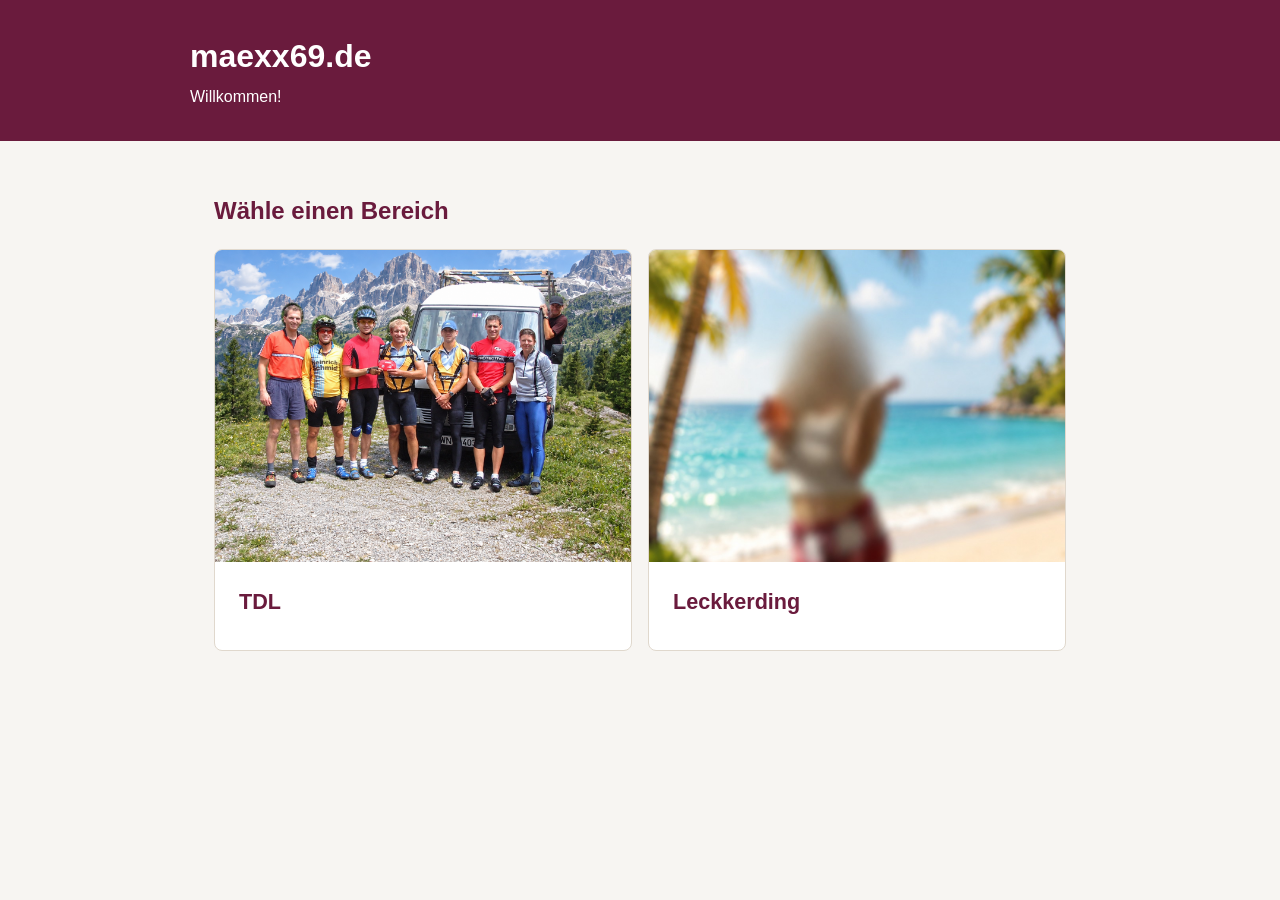
<file: index.html>
<!DOCTYPE html>
<html lang="de">
<head>
  <meta charset="UTF-8">
  <meta name="viewport" content="width=device-width, initial-scale=1.0">
  <title>maexx69.de</title>
  <script>
    const legacyPages = {
      '#ueberblick': 'news.html',
      '#news': 'news.html',
      '#historie': 'historie.html',
      '#strecke': '2026.html',
      '#jahr-2027': '2027.html',
      '#links': 'links.html'
    };
    const legacyPage = legacyPages[location.hash];
    if (legacyPage) location.replace(legacyPage + location.search + location.hash);
  </script>
  <style>
    * { box-sizing: border-box; }
    body {
      margin: 0;
      background: #f7f5f2;
      color: #2a2a2a;
      font: 1rem/1.5 "Segoe UI", Arial, sans-serif;
    }
    header {
      padding: 2rem 1.5rem;
      background: #6a1b3d;
      color: #fff;
    }
    header div, main { max-width: 900px; margin: 0 auto; }
    h1 { margin: 0; font-size: 2rem; }
    header p { margin: 0.3rem 0 0; }
    main { padding: 2rem 1.5rem; }
    h2 { color: #6a1b3d; }
    .areas {
      display: grid;
      grid-template-columns: repeat(auto-fit, minmax(min(100%, 260px), 1fr));
      gap: 1rem;
    }
    .area {
      display: block;
      overflow: hidden;
      border: 1px solid #e0d8cd;
      border-radius: 8px;
      background: #fff;
      color: inherit;
      text-decoration: none;
    }
    .area:hover, .area:focus-visible { border-color: #6a1b3d; }
    .area img {
      display: block;
      width: 100%;
      aspect-ratio: 4 / 3;
      object-fit: cover;
    }
    .area img.area-recipe-image { object-position: center 32%; }
    .area-content { padding: 1.5rem; }
    .area h3 { margin: 0 0 0.5rem; color: #6a1b3d; font-size: 1.35rem; }
    .area p { margin: 0; }
  </style>
</head>
<body>
  <header>
    <div>
      <h1>maexx69.de</h1>
      <p>Willkommen!</p>
    </div>
  </header>
  <main>
    <h2>Wähle einen Bereich</h2>
    <nav class="areas" aria-label="Bereiche">
      <a class="area" href="news.html">
        <img src="assets/startseite-tdl-originalgesichter.png" alt="">
        <div class="area-content">
          <h3>TDL</h3>
        </div>
      </a>
      <a class="area" href="rezepte/">
        <img class="area-recipe-image" src="assets/startseite-leckkerding-unscharf.jpg?v=3" alt="">
        <div class="area-content">
          <h3>Leckkerding</h3>
        </div>
      </a>
    </nav>
  </main>
</body>
</html>
</file>
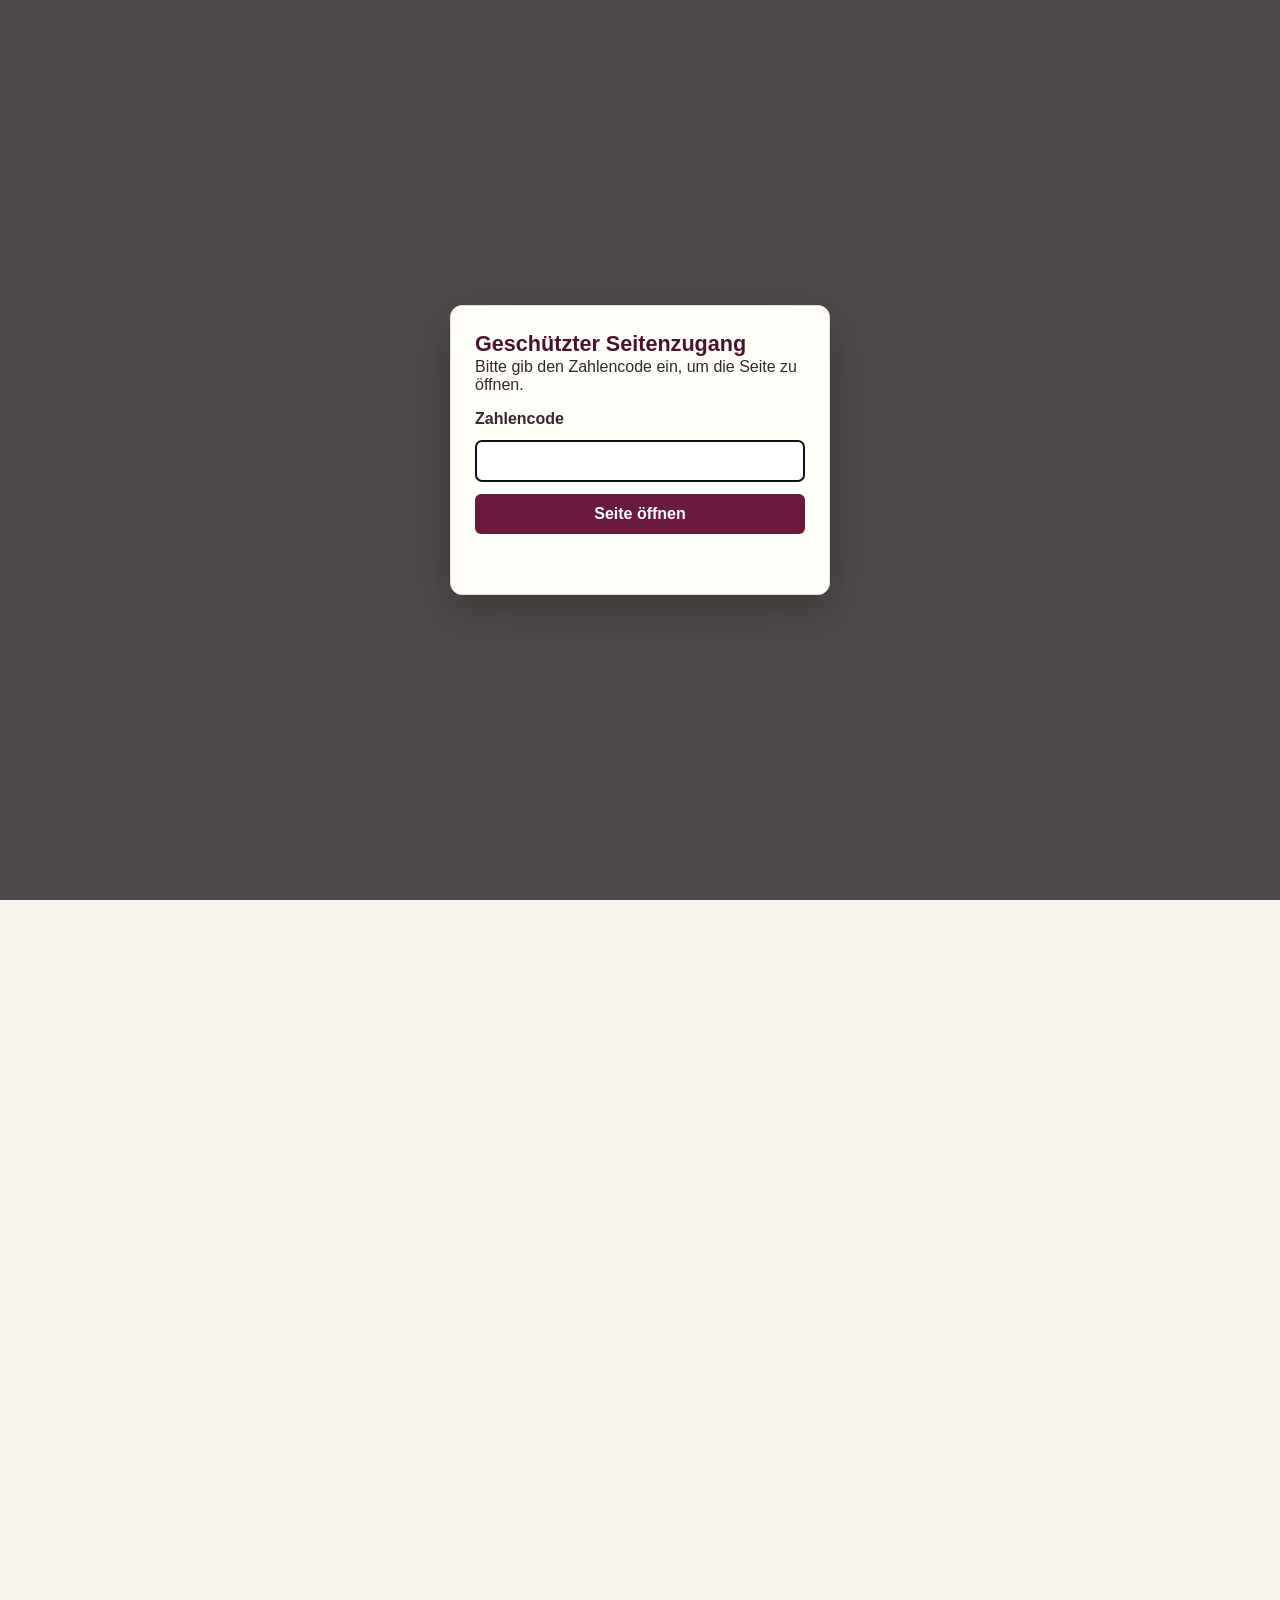
<file: rezepte/index.html>
<!DOCTYPE html>
<html lang="de">
<head>
  <meta charset="UTF-8">
  <meta name="viewport" content="width=device-width, initial-scale=1">
  <meta name="theme-color" content="#f7f3eb">
  <title>Leckkerding – Niki, Jule und Bapo kochen fürs Lenchen</title>
  <script>
    try {
      if (sessionStorage.getItem('recipes-access-granted') !== 'true') {
        document.documentElement.classList.add('access-locked');
      }
    } catch {
      document.documentElement.classList.add('access-locked');
    }
  </script>
  <link rel="stylesheet" href="../assets/recipe-gate.css?v=weinrot">
  <script src="../assets/access-gate.js" data-access-key="recipes-access-granted" data-access-code="121106" defer></script>
  <style>
    @font-face {
      font-family: "Kalam";
      src: url("fonts/kalam-latin.woff2") format("woff2");
      font-style: normal;
      font-weight: 400;
      font-display: swap;
    }

    :root {
      color-scheme: light;
      --paper: #f7f3eb;
      --ink: #35272b;
      --muted: #75656a;
      --wine: #6a1b3d;
      --wine-dark: #4b132b;
      --orange: #e58b52;
      --line: #e5dfd3;
      --white: #fffefa;
      font-family: "Segoe UI", Arial, sans-serif;
    }

    * { box-sizing: border-box; }

    body {
      margin: 0;
      background: var(--paper);
      color: var(--ink);
    }

    button, input { font: inherit; }
    button { cursor: pointer; }

    .page-shell {
      width: min(1120px, calc(100% - 40px));
      margin: 0 auto;
    }

    header {
      display: flex;
      align-items: center;
      justify-content: space-between;
      padding: 25px 0;
    }

    .brand {
      color: var(--wine-dark);
      font-family: Georgia, "Times New Roman", serif;
      font-size: 1.35rem;
      font-weight: 700;
      letter-spacing: -.03em;
      text-decoration: none;
    }

    .brand span { color: var(--orange); }

    .header-note {
      color: var(--muted);
      font-size: .9rem;
    }

    .hero {
      display: grid;
      grid-template-columns: 1fr 1fr;
      align-items: stretch;
      overflow: hidden;
      border-radius: 20px;
      background: var(--wine);
      color: white;
    }

    .hero-text {
      align-self: center;
      padding: clamp(42px, 7vw, 76px) clamp(26px, 5vw, 60px);
    }

    .hero-image {
      display: block;
      width: 100%;
      height: 100%;
      min-height: 320px;
      object-fit: cover;
      object-position: center;
    }

    .hero-slideshow {
      position: relative;
      min-width: 0;
    }

    .hero-slideshow-control {
      position: absolute;
      right: 12px;
      bottom: 12px;
      padding: 8px 12px;
      border: 1px solid white;
      border-radius: 6px;
      background: rgba(37, 22, 27, .88);
      color: white;
    }

    .eyebrow {
      margin: 0 0 14px;
      color: #f2bd8c;
      font-size: .76rem;
      font-weight: 700;
      letter-spacing: .16em;
      text-transform: uppercase;
    }

    h1, h2, h3, p { margin-top: 0; }

    h1 {
      position: relative;
      z-index: 1;
      max-width: 620px;
      margin-bottom: 0;
      font-family: "Kalam", "Segoe Print", cursive;
      font-size: clamp(2rem, 4.4vw, 3.4rem);
      font-weight: 400;
      letter-spacing: 0;
      line-height: 1.15;
    }

    .hero-video-link {
      display: inline-flex;
      align-items: center;
      margin-top: 24px;
      padding: 11px 16px;
      border: 1px solid rgb(255 255 255 / 55%);
      border-radius: 999px;
      background: #f2bd8c;
      color: #351a27;
      font-size: .95rem;
      font-weight: 700;
      text-decoration: none;
      transition: background .15s ease, transform .15s ease;
    }

    .hero-video-link:hover {
      background: #ffd2ac;
      transform: translateY(-1px);
    }

    .hero-video-link:focus-visible {
      outline: 3px solid white;
      outline-offset: 3px;
    }

    main { padding: 58px 0 76px; }

    .section-heading {
      display: flex;
      align-items: end;
      justify-content: space-between;
      gap: 20px;
      margin-bottom: 27px;
    }

    h2 {
      margin-bottom: 7px;
      font-family: Georgia, "Times New Roman", serif;
      font-size: clamp(1.8rem, 4vw, 2.45rem);
      font-weight: 500;
      letter-spacing: -.035em;
    }

    .section-subtitle {
      margin-bottom: 0;
      color: var(--muted);
    }

    .result-count {
      flex: 0 0 auto;
      color: var(--muted);
      font-size: .9rem;
    }

    .filters {
      display: grid;
      grid-template-columns: 1fr 1fr;
      gap: 20px;
      margin-bottom: 30px;
      padding: 22px;
      border: 1px solid var(--line);
      border-radius: 14px;
      background: rgb(255 254 250 / 65%);
    }

    .filter-group h3 {
      margin-bottom: 12px;
      color: var(--muted);
      font-size: .75rem;
      letter-spacing: .1em;
      text-transform: uppercase;
    }

    .chip-list {
      display: flex;
      flex-wrap: wrap;
      gap: 8px;
    }

    .filter-chip {
      min-height: 38px;
      padding: 8px 14px;
      border: 1px solid var(--line);
      border-radius: 100px;
      background: var(--white);
      color: var(--ink);
      transition: background .15s ease, color .15s ease, border-color .15s ease;
    }

    .filter-chip:hover { border-color: var(--wine); }

    .filter-chip[aria-pressed="true"] {
      border-color: var(--wine);
      background: var(--wine);
      color: white;
    }

    .recipe-grid {
      display: grid;
      grid-template-columns: repeat(3, minmax(0, 1fr));
      gap: 22px;
    }

    .recipe-card {
      overflow: hidden;
      border: 1px solid var(--line);
      border-radius: 15px;
      background: var(--white);
      transition: transform .18s ease, box-shadow .18s ease;
    }

    .recipe-card:hover {
      transform: translateY(-3px);
      box-shadow: 0 12px 30px rgb(53 39 43 / 8%);
    }

    .recipe-card[hidden] { display: none; }

    .recipe-image {
      display: block;
      width: 100%;
      aspect-ratio: 1.45;
      object-fit: cover;
      background: #e8e1d5;
    }

    .recipe-illustration {
      display: grid;
      place-items: center;
      font-size: 4.5rem;
      background: linear-gradient(135deg, #f8eadd, #eadce2);
    }

    .card-content { padding: 18px 19px 20px; }

    .card-meta {
      display: flex;
      align-items: center;
      justify-content: space-between;
      gap: 10px;
      margin-bottom: 10px;
    }

    .category-tag {
      padding: 5px 9px;
      border-radius: 30px;
      background: #f8eadd;
      color: #87522f;
      font-size: .75rem;
      font-weight: 700;
    }

    .cook-label {
      color: var(--muted);
      font-size: .78rem;
      white-space: nowrap;
    }

    .recipe-card h3 {
      margin-bottom: 6px;
      font-family: Georgia, "Times New Roman", serif;
      font-size: 1.38rem;
      font-weight: 500;
      letter-spacing: -.02em;
    }

    .recipe-description {
      margin-bottom: 0;
      color: var(--muted);
      font-size: .9rem;
      line-height: 1.5;
    }

    .recipe-open {
      margin-top: 16px;
      padding: 9px 14px;
      border: 1px solid var(--wine);
      border-radius: 100px;
      background: transparent;
      color: var(--wine);
      font-weight: 600;
    }

    .recipe-open:hover {
      background: var(--wine);
      color: white;
    }

    .recipe-dialog {
      width: min(680px, calc(100% - 28px));
      max-height: min(88vh, 900px);
      padding: 0;
      border: 0;
      border-radius: 18px;
      background: var(--paper);
      color: var(--ink);
      box-shadow: 0 24px 80px rgb(0 0 0 / 25%);
    }

    .recipe-dialog::backdrop { background: rgb(36 25 30 / 60%); }

    .dialog-header {
      position: sticky;
      top: 0;
      z-index: 1;
      display: flex;
      align-items: start;
      justify-content: space-between;
      gap: 20px;
      padding: 24px 26px 18px;
      border-bottom: 1px solid var(--line);
      background: var(--paper);
    }

    .dialog-header .eyebrow { color: var(--orange); }
    .dialog-header h2 { margin-bottom: 0; }

    .dialog-close {
      flex: 0 0 auto;
      width: 38px;
      height: 38px;
      border: 1px solid var(--line);
      border-radius: 50%;
      background: var(--white);
      color: var(--ink);
      font-size: 1.2rem;
    }

    .dialog-body { padding: 22px 26px 28px; }

    .servings-control {
      display: flex;
      align-items: center;
      justify-content: space-between;
      gap: 14px;
      margin-bottom: 24px;
      padding: 15px 17px;
      border-radius: 12px;
      background: var(--white);
    }

    .servings-control[hidden] { display: none; }
    .servings-control label { font-weight: 600; }
    .servings-control small { display: block; margin-top: 3px; color: var(--muted); font-weight: 400; }

    .servings-input {
      display: flex;
      align-items: center;
      gap: 8px;
    }

    .servings-input button {
      width: 34px;
      height: 34px;
      border: 1px solid var(--wine);
      border-radius: 50%;
      background: var(--white);
      color: var(--wine);
      font-size: 1.2rem;
    }

    .servings-input input {
      width: 58px;
      height: 38px;
      border: 1px solid var(--line);
      border-radius: 8px;
      background: white;
      color: var(--ink);
      text-align: center;
    }

    .ingredient-group { margin: 0 0 22px; }

    .ingredient-group h3, .preparation-heading {
      margin-bottom: 10px;
      font-family: Georgia, "Times New Roman", serif;
      font-size: 1.3rem;
      font-weight: 500;
    }

    .preparation-list {
      margin: 0;
      padding-left: 22px;
      color: var(--muted);
      line-height: 1.65;
    }

    .ingredient-list {
      margin: 0;
      padding: 0;
      list-style: none;
      color: var(--muted);
      line-height: 1.5;
    }

    .ingredient-list li {
      display: flex;
      align-items: center;
      gap: 12px;
      min-height: 43px;
      padding: 7px 0;
      border-bottom: 1px solid var(--line);
    }

    .ingredient-icon {
      flex: 0 0 36px;
      text-align: center;
      font-size: 1.45rem;
    }

    .ingredient-amount { color: var(--ink); font-weight: 600; }
    .preparation-list li { margin-bottom: 9px; padding-left: 4px; }

    .empty-state {
      grid-column: 1 / -1;
      padding: 40px 20px;
      border: 1px dashed #c9c1b4;
      border-radius: 14px;
      color: var(--muted);
      text-align: center;
    }

    .empty-state strong {
      display: block;
      margin-bottom: 5px;
      color: var(--ink);
      font-family: Georgia, "Times New Roman", serif;
      font-size: 1.4rem;
      font-weight: 500;
    }

    footer {
      padding: 23px 0 30px;
      border-top: 1px solid var(--line);
      color: var(--muted);
      font-size: .85rem;
      text-align: center;
    }

    @media (max-width: 760px) {
      .hero { grid-template-columns: 1fr; }
      .hero-image { height: auto; min-height: 0; aspect-ratio: 1.6; }
      .recipe-grid { grid-template-columns: repeat(2, minmax(0, 1fr)); }
      .filters { grid-template-columns: 1fr; }
    }

    @media (max-width: 520px) {
      .page-shell { width: min(100% - 28px, 1120px); }
      .header-note { display: none; }
      main { padding: 42px 0 55px; }
      .section-heading { align-items: start; flex-direction: column; gap: 8px; }
      .recipe-grid { grid-template-columns: 1fr; }
      .recipe-image { aspect-ratio: 1.6; }
      .filters { padding: 18px; }
      .dialog-header, .dialog-body { padding-right: 19px; padding-left: 19px; }
      .servings-control { align-items: start; flex-direction: column; }
    }
  </style>
</head>
<body>
  <div class="page-shell">
    <header>
      <a class="brand" href="../index.html">maexx69<span>.de</span></a>
      <span class="header-note">Leckkerding</span>
    </header>
    <section class="hero" aria-labelledby="page-title">
      <div class="hero-text">
        <h1 id="page-title">Ausgezogen – aber nicht vom Fleisch gefallen</h1>
        <a class="hero-video-link" href="https://youtu.be/YN1hL9cn7s0?feature=shared" target="_blank" rel="noopener noreferrer">Video auf YouTube ansehen</a>
      </div>
      <div class="hero-slideshow" aria-label="Bilder aus unserer Küche">
        <img class="hero-image" id="hero-slideshow-image" src="diashow/startbild-IMG_1170.jpeg?v=2" alt="IMG_1170 – das Startbild der Diashow">
        <button class="hero-slideshow-control" id="hero-slideshow-control" type="button" aria-label="Diashow abspielen" title="Diashow abspielen" hidden>▶</button>
      </div>
    </section>

    <main>
      <div class="section-heading">
        <div>
          <p class="eyebrow" style="color: var(--orange); margin-bottom: 8px;">Aus unserer Küche</p>
          <h2>Unsere Rezepte</h2>
          <p class="section-subtitle">Ein bisschen stöbern, etwas Leckeres finden.</p>
        </div>
        <span class="result-count" id="result-count" aria-live="polite"></span>
      </div>

      <section class="filters" aria-label="Rezepte filtern">
        <div class="filter-group">
          <h3>Nach Gericht filtern</h3>
          <div class="chip-list" id="category-filters" aria-label="Gerichtart">
            <button class="filter-chip" type="button" data-filter-group="category" data-filter="all" aria-pressed="true">Alle</button>
            <button class="filter-chip" type="button" data-filter-group="category" data-filter="süß" aria-pressed="false">Süß</button>
            <button class="filter-chip" type="button" data-filter-group="category" data-filter="suppe" aria-pressed="false">Suppe</button>
            <button class="filter-chip" type="button" data-filter-group="category" data-filter="deftig" aria-pressed="false">Deftig</button>
            <button class="filter-chip" type="button" data-filter-group="category" data-filter="basics" aria-pressed="false">Basics</button>
            <button class="filter-chip" type="button" data-filter-group="category" data-filter="xmas" aria-pressed="false">X MAS</button>
          </div>
        </div>
        <div class="filter-group">
          <h3>Von wem gekocht?</h3>
          <div class="chip-list" id="cook-filters" aria-label="Köchinnen und Köche">
            <button class="filter-chip" type="button" data-filter-group="cook" data-filter="all" aria-pressed="true">Alle</button>
            <button class="filter-chip" type="button" data-filter-group="cook" data-filter="bapo" aria-pressed="false">Bapo</button>
            <button class="filter-chip" type="button" data-filter-group="cook" data-filter="niki" aria-pressed="false">Niki</button>
            <button class="filter-chip" type="button" data-filter-group="cook" data-filter="jule" aria-pressed="false">Jule</button>
          </div>
        </div>
      </section>

      <section class="recipe-grid" id="recipe-grid" aria-label="Rezeptliste">
        <div class="empty-state" id="empty-state" hidden>
          <strong>Hier köchelt noch etwas.</strong>
          Für diese Auswahl gibt es noch kein Rezept.
        </div>
      </section>
    </main>

    <footer>Mit Liebe für Lenchen gesammelt</footer>
  </div>

  <dialog class="recipe-dialog" id="recipe-dialog" aria-labelledby="dialog-title">
    <div class="dialog-header">
      <div>
        <p class="eyebrow" id="dialog-category"></p>
        <h2 id="dialog-title"></h2>
      </div>
      <button class="dialog-close" id="dialog-close" type="button" aria-label="Rezept schließen">&times;</button>
    </div>
    <div class="dialog-body">
      <div class="servings-control" id="servings-control">
        <label for="servings"><span id="servings-label">Personenzahl</span>
          <small id="servings-note">Mengen werden ausgehend von 4 Personen angepasst.</small>
        </label>
        <div class="servings-input">
          <button type="button" id="servings-decrease" aria-label="Eine Person weniger">&minus;</button>
          <input id="servings" type="number" min="1" max="40" step="1" value="4" inputmode="numeric">
          <button type="button" id="servings-increase" aria-label="Eine Person mehr">+</button>
        </div>
      </div>
      <div id="dialog-ingredients"></div>
      <h3 class="preparation-heading">Zubereitung</h3>
      <ol class="preparation-list" id="dialog-preparation"></ol>
    </div>
  </dialog>

  <script src="diashow.js?v=43" defer></script>
  <script>
    const recipes = [
      {
        id: "fajitas",
        name: "Fajitas",
        category: "deftig",
        categoryLabel: "Deftig",
        cooks: ["bapo"],
        image: "fajitas-bild.jpg",
        imageAlt: "Gefüllte Tortillas mit Paprika und Tomaten",
        description: "Weizentortillas mit Hähnchen, Gemüse und Salsa.",
        baseServings: 4,
        ingredients: [
          { title: "Für die Fajitas", items: [
            { amount: 400, unit: "g", name: "Hähnchengeschnetzeltes" },
            { amount: 500, unit: "g", name: "bunte Paprika" },
            { amount: 1, unit: "Bund", name: "Frühlingszwiebeln" },
            { amount: 2, unit: "", name: "Tomaten" },
            { amount: 1, unit: "", name: "Eisbergsalat" },
            { amount: 2, unit: "Becher", name: "saure Sahne" },
            { amount: 250, unit: "g", name: "Gouda, gerieben" },
            { amount: 1, unit: "Flasche", name: "Salsa" },
            { amount: 8, unit: "", name: "Weizentortillas" },
            { amount: null, unit: "", name: "Öl zum Braten" },
            { amount: null, unit: "", name: "Salz, Pfeffer und Chilipulver" }
          ] }
        ],
        preparation: [
          "Paprika in kurze, dünne Streifen und Frühlingszwiebeln in Ringe schneiden. Tomaten würfeln.",
          "Etwas Öl in einer tiefen Pfanne oder einem Wok erhitzen. Das Hähnchen etwa 5 Minuten anbraten und mit Salz, Pfeffer und Chilipulver würzen. Paprika und Frühlingszwiebeln zugeben und etwa 5 Minuten mitbraten; anschließend die Tomaten kurz mitbraten. Das Hähnchen vollständig durchgaren.",
          "Eisbergsalat in Streifen schneiden. Salat, Salsa, saure Sahne und geriebenen Gouda jeweils getrennt bereitstellen.",
          "Tortillas nach Packungsanleitung erwärmen und mit der Hähnchen-Gemüse-Füllung und den Beilagen nach Geschmack füllen."
        ]
      },
      {
        id: "asia-nudeln",
        name: "Asia-Nudeln",
        category: "deftig",
        categoryLabel: "Deftig",
        cooks: ["jule"],
        image: "asia-nudeln-bild.png",
        imageAlt: "Gebratene Asia-Nudeln mit Gemüse",
        description: "Gebratene Mie-Nudeln mit Gemüse, Ingwer und Sojasauce.",
        baseServings: 4,
        ingredients: [
          { title: "Für die Asia-Nudeln", items: [
            { amount: 250, unit: "g", name: "Mie-Nudeln" },
            { amount: 2, unit: "EL", name: "Erdnussöl" },
            { amount: 0.5, unit: "", name: "rote Paprika" },
            { amount: 5, unit: "", name: "Lauchzwiebeln" },
            { amount: 3, unit: "", name: "Karotten" },
            { amount: 1, unit: "Zehe", name: "Knoblauch" },
            { amount: 1, unit: "daumengroßes Stück", name: "Ingwer" },
            { amount: 2, unit: "EL", name: "Honig" },
            { amount: 4, unit: "EL", name: "Sojasauce" },
            { amount: 1, unit: "", name: "Limette" },
            { amount: 1, unit: "TL", name: "Chiliflocken, optional" },
            { amount: 1, unit: "TL", name: "Currypulver, optional" },
            { amount: 1, unit: "TL", name: "Kurkuma, optional" },
            { amount: 1, unit: "TL", name: "Koriander, optional" },
            { amount: 1, unit: "TL", name: "Paprikapulver, optional" },
            { amount: null, unit: "", name: "frischer Koriander, optional" },
            { amount: null, unit: "", name: "Salz, Pfeffer und nach Wunsch Sriracha-Sauce" }
          ] }
        ],
        preparation: [
          "Mie-Nudeln nach Packungsangabe bissfest garen, kalt abspülen und abtropfen lassen.",
          "Karotten und Paprika in Streifen schneiden. Lauchzwiebeln schneiden und das Grün beiseitelegen. Knoblauch und Ingwer fein hacken.",
          "Karotten, Paprika und die weißen Teile der Lauchzwiebeln etwa 2 Minuten in Erdnussöl anbraten. Knoblauch, Ingwer und nach Wunsch die Gewürze kurz mitbraten; Honig und Sojasauce zugeben.",
          "Nudeln untermischen und bis zur gewünschten Bräunung braten. Mit Limettensaft, Sojasauce, Salz, Pfeffer und nach Wunsch Sriracha abschmecken.",
          "Mit Lauchzwiebelgrün und nach Wunsch frischem Koriander servieren."
        ]
      },
      {
        id: "fufu",
        name: "Fufu mit Erdnusssuppe",
        category: "deftig",
        categoryLabel: "Deftig",
        cooks: ["jule"],
        image: "fufu-bild.png",
        imageAlt: "Fufu in einer würzigen Sauce",
        description: "Kartoffel-Fufu mit würziger Erdnusssuppe und Hähnchen.",
        baseServings: 4,
        ingredients: [
          { title: "Für das Fufu", items: [
            { amount: 160, unit: "g", name: "Kartoffelstärke oder Kartoffelmehl" },
            { amount: 160, unit: "g", name: "Kartoffelpüree-Flocken" },
            { amount: 800, unit: "ml", name: "kaltes Wasser, zunächst" },
            { amount: 400, unit: "ml", name: "zusätzliches kaltes Wasser, nach Bedarf" },
            { amount: null, unit: "", name: "Salz nach Wunsch" }
          ] },
          { title: "Für die Erdnusssuppe", items: [
            { amount: 6, unit: "", name: "Hähnchenkeulen" },
            { amount: 2, unit: "", name: "Zwiebeln" },
            { amount: 2, unit: "", name: "Tomaten" },
            { amount: 1, unit: "", name: "Paprika" },
            { amount: 4, unit: "Zehen", name: "Knoblauch" },
            { amount: 1, unit: "EL", name: "Erdnussbutter" },
            { amount: 3, unit: "EL", name: "Tomatenmark" },
            { amount: 600, unit: "ml", name: "Wasser" },
            { amount: null, unit: "", name: "Salz, Cayennepfeffer, Paprikapulver und Pfeffer" }
          ] }
        ],
        preparation: [
          "Für die Suppe die Hälfte der Zwiebeln schneiden und mit den Hähnchenkeulen anbraten.",
          "Die übrigen Zwiebeln, Tomaten, Paprika, Knoblauch, Erdnussbutter, Tomatenmark und das Wasser für die Suppe pürieren. Über das Hähnchen geben, würzen und etwa 1,5 Stunden köcheln lassen, bis das Hähnchen vollständig durchgegart ist.",
          "Für das Fufu Kartoffelstärke und Kartoffelpüree-Flocken in einem stabilen Topf trocken vermischen. Nach und nach das zunächst angegebene kalte Wasser unterrühren, sodass eine gleichmäßige Masse entsteht; nach Wunsch salzen.",
          "Bei mittlerer Hitze unter kräftigem, ständigem Rühren erwärmen. Nach etwa 5 Minuten entsteht eine dicke, formbare Masse. Falls sie zu trocken ist, vorsichtig etwas Wasser ergänzen.",
          "Die Hände mit kaltem Wasser anfeuchten, die Masse zu Kugeln oder Klößen formen und mit der Erdnusssuppe servieren."
        ]
      },
      {
        id: "kaese-lauch-suppe",
        name: "Käse-Lauch-Suppe",
        category: "suppe",
        categoryLabel: "Suppe",
        cooks: ["jule"],
        image: "kaese-lauch-suppe-bild.png",
        imageAlt: "Käse-Lauch-Suppe mit Hackfleisch",
        description: "Cremige Käse-Lauch-Suppe mit Hackfleisch und Baguette.",
        baseServings: 4,
        ingredients: [
          { title: "Für die Suppe", items: [
            { amount: 2, unit: "kleine", name: "Baguettes zum Aufbacken" },
            { amount: 3, unit: "EL", name: "Öl" },
            { amount: 500, unit: "g", name: "gemischtes Hackfleisch" },
            { amount: null, unit: "", name: "Salz und Pfeffer" },
            { amount: 3, unit: "Stangen", name: "Lauch" },
            { amount: 700, unit: "ml", name: "Wasser" },
            { amount: 3, unit: "", name: "Gemüsebrühwürfel" },
            { amount: 250, unit: "g", name: "Schmelzkäse" },
            { amount: 150, unit: "g", name: "Crème fraîche" },
            { amount: null, unit: "", name: "Muskat, Knoblauchpulver und Zwiebelpulver nach Geschmack" }
          ] }
        ],
        preparation: [
          "Backofen auf 175 °C Ober-/Unterhitze vorheizen und die Baguettes etwa 10 Minuten aufbacken.",
          "Öl in einem großen Topf erhitzen und das Hackfleisch krümelig und vollständig durchbraten. Mit Salz und Pfeffer würzen.",
          "Lauch putzen, in Ringe schneiden und etwa 5 Minuten mitbraten. Wasser und Brühwürfel zugeben und die Suppe etwa 10 Minuten bei kleiner Hitze köcheln lassen.",
          "Hitze reduzieren oder den Topf kurz vom Herd nehmen. Schmelzkäse und Crème fraîche einrühren; die Suppe nicht sprudelnd kochen lassen.",
          "Mit Salz, Pfeffer, Muskat, Knoblauch- und Zwiebelpulver abschmecken und mit dem aufgeschnittenen Baguette servieren."
        ]
      },
      {
        id: "sate",
        name: "Saté-Spieße",
        category: "deftig",
        categoryLabel: "Deftig",
        cooks: ["bapo"],
        image: "sate-spiesse-neu.jpg",
        imageAlt: "Saté-Spieße mit Reis und Erdnusssauce",
        description: "Saftige Spieße mit würziger Sauce und Reis.",
        ingredients: [
          { title: "Für die Spieße", items: [
            { amount: 700, unit: "g", name: "Hähnchenbrustfilets" }
          ] },
          { title: "Für die Marinade", items: [
            { amount: 60, unit: "ml", name: "Sojasauce" },
            { amount: 1, unit: "EL", name: "heller Honig" },
            { amount: 1, unit: "TL", name: "gemahlener Koriander" },
            { amount: 1, unit: "TL", name: "gemahlene Kurkuma" },
            { amount: 0.5, unit: "TL", name: "Chilipulver" },
            { amount: 2, unit: "Zehe(n)", name: "Knoblauch" },
            { amount: 2, unit: "TL", name: "Sesamöl" }
          ] },
          { title: "Für die Sauce", items: [
            { amount: 2, unit: "EL", name: "Sojasauce" },
            { amount: 125, unit: "g", name: "Erdnussbutter" },
            { amount: 125, unit: "ml", name: "Kokoscreme oder -milch" },
            { amount: 2, unit: "EL", name: "süße Chilisauce" },
            { amount: 1, unit: "kleine", name: "Zwiebel(n)" },
            { amount: 1, unit: "EL", name: "Öl" }
          ] }
        ],
        preparation: [
          "Aus den Zutaten eine Marinade herstellen. Hähnchenbrustfilets längs in Streifen schneiden, mit der Marinade übergießen und zugedeckt über Nacht kalt stellen.",
          "Am nächsten Tag die Spieße etwa 30 Minuten in Wasser legen. Die Fleischstreifen ziehharmonikaartig aufspießen und im Ofen bei 200 °C etwa 5–7 Minuten garen, bis sie leicht gebräunt sind.",
          "Für die Sauce die Zwiebel fein würfeln und in Öl glasig andünsten. Erdnussbutter, Kokoscreme, Soja- und Chilisauce einrühren und bei geringer Hitze zu einer sämigen Sauce einkochen lassen.",
          "Mit Reis und nach Wunsch mit Gemüse servieren."
        ]
      },
      {
        id: "beschwipstes-huhn",
        name: "Beschwipstes Huhn",
        category: "deftig",
        categoryLabel: "Deftig",
        cooks: ["bapo"],
        image: "beschwipstes-huhn-bild.jpg",
        imageAlt: "Person mit Lockenwicklern in der Küche",
        description: "Hähnchen mit Kartoffeln, Tomaten und Kräutern in Weißweinsauce.",
        ingredients: [
          { title: "Für das beschwipste Huhn", items: [
            { amount: 1, unit: "mittelgroßes", name: "Hähnchen, je etwa 1,5 kg" },
            { amount: 4, unit: "kleine", name: "Zwiebeln" },
            { amount: 4, unit: "mittelgroße", name: "Tomaten" },
            { amount: 8, unit: "kleine", name: "Kartoffeln" },
            { amount: 2, unit: "Zehen", name: "Knoblauch" },
            { amount: 1, unit: "Zweig", name: "Rosmarin" },
            { amount: null, unit: "", name: "etwas Thymian oder Zitronenthymian" },
            { amount: 0.75, unit: "Flasche", name: "Weißwein" },
            { amount: null, unit: "", name: "Salz und Pfeffer" },
            { amount: null, unit: "", name: "Mehl zum Wenden" },
            { amount: null, unit: "", name: "Fett zum Braten" }
          ] }
        ],
        preparation: [
          "Hähnchen in acht Stücke teilen und nach Wunsch die Haut abziehen. Mit Salz und Pfeffer würzen und in Mehl wenden.",
          "Das Fleisch in einem großen Topf in heißem Fett leicht anbraten. Ganze Zwiebeln, Kartoffeln und Tomaten sowie klein geschnittenen Knoblauch dazugeben.",
          "Mit Weißwein ablöschen, bis alles fast bedeckt ist. Thymian und Rosmarin zugeben und bei kleiner Hitze etwa 40 Minuten köcheln lassen, bis das Hähnchen vollständig durchgegart ist. Die Sauce nach Wunsch etwas andicken."
        ]
      },
      {
        id: "rouladen",
        name: "Rouladen à la Bapo",
        category: "deftig",
        categoryLabel: "Deftig",
        cooks: ["bapo"],
        image: "rinderrouladen-neu.jpg",
        imageAlt: "Rinderrouladen in dunkler Sauce",
        description: "Geschmorte Rinderrouladen mit Speck, Gurken und kräftiger Sauce.",
        baseServings: 4,
        servingUnit: "Rouladen",
        ingredients: [
          { title: "Für die Rouladen", items: [
            { amount: 4, unit: "", name: "Rinderrouladen, je etwa 180–200 g" },
            { amount: 1, unit: "mittelgroße", name: "Zwiebel" },
            { amount: 6, unit: "Scheiben", name: "Speck" },
            { amount: 4, unit: "", name: "Gewürzgurken" },
            { amount: 4, unit: "TL", name: "Dijon-Senf" },
            { amount: 3, unit: "EL", name: "neutrales Öl, zum Beispiel Rapsöl" },
            { amount: null, unit: "", name: "Salz und frisch gemahlener schwarzer Pfeffer" },
            { amount: null, unit: "", name: "Rouladennadeln, Klammern oder Küchengarn" }
          ] },
          { title: "Für die Sauce", items: [
            { amount: 1, unit: "mittelgroße", name: "Zwiebel" },
            { amount: 3, unit: "", name: "Möhren" },
            { amount: 150, unit: "g", name: "Knollensellerie oder Stangensellerie" },
            { amount: 1, unit: "TL", name: "Puderzucker" },
            { amount: 1, unit: "EL", name: "Tomatenmark" },
            { amount: 2, unit: "EL", name: "helle Sojasauce" },
            { amount: 300, unit: "ml", name: "Rotwein" },
            { amount: 400, unit: "ml", name: "Rinderfond" },
            { amount: 2, unit: "", name: "Lorbeerblätter" },
            { alternatives: [
              { amount: 2, unit: "Scheiben", name: "Salzzitrone (optional)" },
              { amount: 2, unit: "Streifen", name: "Zitronenschale (optional)" }
            ] },
            { amount: 8, unit: "", name: "schwarze Pfefferkörner" },
            { amount: 5, unit: "", name: "Pimentkörner" },
            { amount: 2, unit: "EL", name: "neutrales Öl, zum Beispiel Rapsöl" },
            { amount: null, unit: "", name: "Salz nach Geschmack" }
          ] }
        ],
        preparation: [
          "Rouladen von beiden Seiten leicht salzen und etwa 20 Minuten ziehen lassen. Zwischen leicht eingeölter Folie vorsichtig flach klopfen.",
          "Zwiebel, Speck und Gewürzgurken klein schneiden. Rouladen mit Senf bestreichen und pfeffern. Die Füllung auf dem unteren Drittel verteilen, dabei seitlich einen Rand frei lassen. Seiten einschlagen, aufrollen und mit Nadeln, Klammern oder Küchengarn fixieren.",
          "Für die Sauce Zwiebel, Möhren und Sellerie grob würfeln. Rouladen in heißem Öl rundum anbraten und herausnehmen. Gemüse im Bratensatz 6–8 Minuten kräftig rösten, mit einem Schuss Rinderfond ablöschen und den Bratensatz lösen.",
          "In einem Schmortopf Puderzucker bei mittlerer Hitze karamellisieren lassen und Tomatenmark 1–2 Minuten anrösten. Mit Sojasauce ablöschen und einkochen lassen. Rotwein in drei Portionen zugeben und jeweils stark reduzieren.",
          "Röstgemüse und Rouladen in den Topf geben. Mit Rinderfond aufgießen, sodass die Rouladen etwa zu zwei Dritteln in Flüssigkeit liegen. Lorbeer, Pfefferkörner und Piment zugeben und zugedeckt bei sehr sanfter Hitze etwa 2½ Stunden schmoren; alternativ bei etwa 160 °C Ober-/Unterhitze im Ofen. Alle 20–30 Minuten mit Sauce übergießen.",
          "Nach 2 Stunden nach Wunsch Salzzitrone oder Zitronenschale zugeben und den Deckel einen Spalt öffnen. Nach Ende der Garzeit etwa 30 Minuten abkühlen lassen und die Rouladen herausnehmen.",
          "Sauce und Gemüse durch ein Sieb geben, Gemüse leicht ausdrücken und die Sauce bis zur gewünschten Konsistenz einkochen. Mit Salz abschmecken und die Rouladen darin noch einmal durchziehen lassen."
        ]
      },
      {
        id: "sauerbraten",
        name: "Sauerbraten à la Rose",
        category: "deftig",
        categoryLabel: "Deftig",
        cooks: ["bapo"],
        image: "sauerbraten-rose.png",
        imageAlt: "Sauerbraten im Bräter mit dunkler Sauce und Gemüse",
        description: "Sauerbraten mit würziger Rotweinmarinade, Honigbrot und Rosinen.",
        ingredients: [
          { title: "Für das Fleisch", items: [
            { amount: 1200, unit: "g", name: "Rindfleisch aus Schulter oder Keule" }
          ] },
          { title: "Für die Marinade", items: [
            { amount: 1, unit: "Stück", name: "Knollensellerie" },
            { amount: 1, unit: "große", name: "Möhre(n)" },
            { amount: 2, unit: "mittelgroße", name: "Zwiebel(n)" },
            { amount: 2, unit: "", name: "Knoblauchzehe(n)" },
            { amount: 2, unit: "", name: "Nelken" },
            { amount: 2, unit: "", name: "Lorbeerblätter" },
            { amount: 10, unit: "", name: "Pfefferkörner" },
            { amount: 5, unit: "", name: "Wacholderbeeren" },
            { amount: null, unit: "", name: "Salz und etwas Zucker" },
            { amount: 400, unit: "ml", name: "Rotwein" },
            { amount: 200, unit: "ml", name: "Rotweinessig" }
          ] },
          { title: "Für den Braten", items: [
            { amount: 2, unit: "EL", name: "Fett zum Anbraten" },
            { amount: 2, unit: "", name: "Zwiebel(n)" },
            { amount: 2, unit: "EL", name: "Honig" },
            { amount: 200, unit: "ml", name: "Bratenfond" },
            { amount: 100, unit: "g", name: "Honigkuchen oder Honigbrot" },
            { amount: 4, unit: "EL", name: "Rosinen" }
          ] }
        ],
        preparation: [
          "Etwa eine Woche vor dem Kochen das Wurzelgemüse – Möhre, Sellerie, Zwiebeln und Knoblauch – klein schneiden. Mit Nelken, Lorbeer, Pfefferkörnern, Wacholderbeeren, etwas Salz und Zucker, Rotwein und Rotweinessig in ein Gefäß geben. Das Fleisch einlegen, abdecken und im Kühlschrank marinieren.",
          "Nach einer Woche das Fleisch aus der Marinade nehmen und trocken tupfen. Marinade durch ein Sieb in einen Topf gießen und das Gemüse beiseitestellen.",
          "Fett in einem Bräter erhitzen und das Fleisch rundum anbraten. Gemüse und Zwiebeln hinzufügen und goldgelb rösten. Honig zugeben und mit der Marinade und dem Bratenfond ablöschen. Zugedeckt bei mittlerer Hitze etwa 2 Stunden garen, bis das Fleisch zart ist.",
          "Fleisch herausnehmen und abgedeckt warm halten. Honigbrot in die Sauce bröckeln und köcheln lassen, bis es sich aufgelöst hat. Sauce pürieren und abschmecken. Rosinen zugeben und warm werden lassen.",
          "Fleisch aufschneiden und mit der Sauce servieren, zum Beispiel mit Kartoffelklößen und Rotkohl."
        ]
      },
      {
        id: "lasagne",
        name: "Lasagne",
        category: "deftig",
        categoryLabel: "Deftig",
        cooks: ["bapo"],
        image: "lasagne bild.png",
        imageAlt: "Frisch gebackene Lasagne",
        description: "Schicht für Schicht ein Liebling aus dem Ofen.",
        ingredients: [
          { title: "Für die Nudeln", items: [
            { amount: 8, unit: "", name: "Lasagneplatten" },
            { amount: null, unit: "", name: "Fett für die Form" }
          ] },
          { title: "Für die Bolognese", items: [
            { amount: 600, unit: "g", name: "gemischtes Hackfleisch" },
            { amount: 3, unit: "EL", name: "Olivenöl" },
            { amount: 1, unit: "große", name: "Möhre(n)" },
            { amount: 1, unit: "Stück", name: "Knollensellerie, etwa so viel wie die Möhre" },
            { amount: 1, unit: "große", name: "Zwiebel(n)" },
            { amount: 2, unit: "", name: "Knoblauchzehe(n)" },
            { amount: 200, unit: "ml", name: "Weißwein" },
            { amount: 500, unit: "ml", name: "Gemüsebrühe" },
            { amount: 2, unit: "EL", name: "Tomatenmark" },
            { amount: null, unit: "", name: "Salz, Pfeffer und Zucker" }
          ] },
          { title: "Für die Béchamelsauce", items: [
            { amount: 2, unit: "EL", name: "Butter" },
            { amount: 3, unit: "EL", name: "Mehl" },
            { amount: 500, unit: "ml", name: "Milch" },
            { amount: null, unit: "", name: "Muskat" },
            { amount: 100, unit: "g", name: "frisch geriebener Parmesan" }
          ] }
        ],
        preparation: [
          "Möhre, Sellerie, Zwiebel und Knoblauch putzen und würfeln. Öl erhitzen, Gemüse gut anbraten und aus der Pfanne nehmen.",
          "Hackfleisch portionsweise krümelig und kräftig anbraten. Gemüse wieder zugeben, mit Wein ablöschen und einkochen lassen. Tomatenmark einrühren, Brühe angießen und die Sauce mit Deckel sämig einkochen lassen. Mit Salz, Pfeffer und einer Prise Zucker würzen.",
          "Für die Béchamel Butter zerlassen, Mehl einrühren und kurz anschwitzen. Milch nach und nach unter Rühren zugießen, aufkochen lassen und mit Muskat und Salz abschmecken.",
          "Eine gefettete Auflaufform mit Lasagneplatten und den Saucen schichten. Mit einer Schicht Béchamel abschließen und Parmesan darüberstreuen.",
          "Im vorgeheizten Backofen bei 180 °C Ober-/Unterhitze etwa 20 Minuten backen. Vor dem Portionieren einige Minuten ruhen lassen."
        ]
      },
      {
        id: "donauwelle",
        name: "Neckarwelle",
        category: "süß",
        categoryLabel: "Süß",
        cooks: ["bapo"],
        image: "donau bild.png",
        imageAlt: "Donauwellen-Kuchen mit Kirschen und Schokolade",
        description: "Saftiger Kuchen mit Kirschen und Schokoguss.",
        ingredients: [
          { title: "Für den Teig", items: [
            { amount: 350, unit: "g", name: "Butter" },
            { amount: 250, unit: "g", name: "Zucker" },
            { amount: 7, unit: "", name: "Ei(er)" },
            { amount: 450, unit: "g", name: "Mehl" },
            { amount: 1, unit: "Pck.", name: "Backpulver" },
            { amount: 3, unit: "EL", name: "Kakaopulver" },
            { amount: 3, unit: "EL", name: "Puderzucker" },
            { amount: 2, unit: "Gläser", name: "Sauerkirschen" }
          ] },
          { title: "Für die Creme", items: [
            { amount: 500, unit: "ml", name: "Milch" },
            { amount: 1, unit: "Pck.", name: "Vanillepuddingpulver" },
            { amount: 1, unit: "Pck.", name: "Vanillinzucker" },
            { amount: 225, unit: "g", name: "Butter" },
            { amount: 5, unit: "EL", name: "Puderzucker" }
          ] },
          { title: "Für den Guss", items: [
            { amount: 250, unit: "g", name: "Kokosfett (z. B. Palmin)" },
            { amount: 5, unit: "EL", name: "Zucker" },
            { amount: 5, unit: "EL", name: "Kakaopulver" },
            { amount: 2, unit: "", name: "Ei(er)" },
            { amount: 2, unit: "EL", name: "Milch" }
          ] }
        ],
        preparation: [
          "Butter und Zucker schaumig rühren, die Eier einzeln zufügen. Mehl mit Backpulver mischen und nach und nach unterrühren. Die Hälfte des Teigs auf ein gefettetes Backblech streichen. Die andere Hälfte mit Kakao und Puderzucker vermengen und auf dem hellen Teig verteilen. Kirschen daraufgeben und den Kuchen bei 175 °C Ober-/Unterhitze backen, anschließend auskühlen lassen.",
          "Für die Creme den Vanillepudding nach Packungsanleitung zubereiten und abkühlen lassen. Butter und Puderzucker schaumig rühren und den abgekühlten Pudding esslöffelweise unterrühren. Die Creme auf dem ausgekühlten Teig verteilen.",
          "Für den Guss Kokosfett schmelzen und etwas abkühlen lassen. Zucker, Kakao, Eier und Milch unterrühren. Den Guss auf der Creme verstreichen und fest werden lassen."
        ]
      },
      {
        id: "gaisburger-marsch",
        name: "Gaisburger Marsch",
        category: "suppe",
        categoryLabel: "Suppe",
        cooks: ["bapo"],
        image: "gaisburgermarsch bild.png",
        imageAlt: "Gaisburger Marsch mit Rindfleisch, Kartoffeln und Spätzle",
        description: "Schwäbischer Eintopf mit Rindfleisch, Kartoffeln und Spätzle.",
        ingredients: [
          { title: "Für die Brühe", items: [
            { amount: 750, unit: "g", name: "Rinderbrust" },
            { amount: 100, unit: "g", name: "Karotten für das Suppengrün" },
            { amount: 100, unit: "g", name: "Lauch für das Suppengrün" },
            { amount: 100, unit: "g", name: "Petersilienwurzeln" },
            { amount: 100, unit: "g", name: "Knollensellerie" },
            { amount: 2, unit: "", name: "Nelken" },
            { amount: 2, unit: "", name: "Lorbeerblätter" },
            { amount: 8, unit: "", name: "Pfefferkörner" }
          ] },
          { title: "Für den Eintopf", items: [
            { amount: 500, unit: "g", name: "festkochende Kartoffeln" },
            { amount: 500, unit: "g", name: "Karotten" },
            { amount: 1, unit: "Stange", name: "Lauch" },
            { amount: 500, unit: "g", name: "selbstgemachte Spätzle" },
            { amount: null, unit: "", name: "Salz, Pfeffer und frische Petersilie" }
          ] }
        ],
        preparation: [
          "Suppengrün, Suppengewürze und Rinderbrust in einem großen Topf mit kaltem Wasser aufsetzen. Aufkochen und etwa 90 Minuten köcheln lassen, bis das Fleisch zart ist. Fleisch herausnehmen und die Brühe durch ein Passiertuch geben. Bei Bedarf die Fettschicht vorsichtig abschöpfen.",
          "Fleisch in mundgerechte Stücke schneiden und zurück in die Brühe geben.",
          "Kartoffeln und Karotten waschen und schälen. Kartoffeln würfeln, Karotten in Scheiben schneiden und beides etwa 20 Minuten in der Brühe mitköcheln lassen.",
          "Lauch in Ringe schneiden, waschen und etwa 10 Minuten in der Brühe mitköcheln lassen. Selbstgemachte Spätzle kurz in der Brühe gar ziehen lassen.",
          "Mit Salz und Pfeffer abschmecken und mit frisch gehackter Petersilie servieren."
        ]
      },
      {
        id: "panieren",
        name: "Panieren",
        category: "basics",
        categoryLabel: "Basics",
        cooks: [],
        image: "panieren-bild.png",
        imageAlt: "Panierte Schnitzel mit Zitrone",
        description: "Die klassische Panierstraße mit Mehl, Ei und Semmelbröseln.",
        ingredients: [
          { title: "Zum Panieren", items: [
            { amount: null, unit: "", name: "Weizenmehl, zum Beispiel Type 405" },
            { amount: null, unit: "", name: "Ei" },
            { amount: null, unit: "", name: "Paniermehl oder Semmelbrösel" },
            { amount: null, unit: "", name: "Milch oder Sahne, nach Wunsch" }
          ] }
        ],
        preparation: [
          "Das trockene Fleisch, den Fisch oder das Gemüse zuerst in Mehl wenden und überschüssiges Mehl leicht abklopfen. Das Mehl nimmt Feuchtigkeit auf, damit das Ei haftet.",
          "Das Stück vollständig durch verquirltes Ei ziehen. Ein kleiner Schluck Milch oder Sahne macht das Ei nach Wunsch geschmeidiger.",
          "In Paniermehl oder Semmelbröseln wenden und die Brösel nur leicht andrücken oder auflegen, damit die Panade beim Braten schön souffliert und knusprig wird."
        ]
      },
      {
        id: "spaetzle",
        name: "Spätzle",
        category: "basics",
        categoryLabel: "Basics",
        cooks: [],
        image: "spätzle bild.png",
        imageAlt: "Frisch gekochte Spätzle auf einem Teller",
        description: "Hausgemachte Spätzle – frisch geschabt oder durch die Presse gedrückt.",
        ingredients: [
          { title: "Für den Teig", items: [
            { amount: 400, unit: "g", name: "Mehl" },
            { amount: 4, unit: "große", name: "Ei(er)" },
            { amount: 150, unit: "ml", name: "Mineralwasser mit Kohlensäure" },
            { amount: 8, unit: "g", name: "Salz" }
          ] }
        ],
        preparation: [
          "Mehl und Salz in eine Schüssel geben. Eier und Mineralwasser hinzufügen und alles zu einem glatten, zähflüssigen Teig verrühren. Den Teig kräftig schlagen, bis er Blasen wirft.",
          "Einen großen Topf mit Salzwasser zum Kochen bringen. Den Teig portionsweise durch eine Spätzlepresse drücken oder von einem Brett ins Wasser schaben.",
          "Sobald die Spätzle an die Oberfläche steigen, mit einer Schaumkelle herausnehmen und gut abtropfen lassen. Mit den restlichen Teigportionen ebenso verfahren.",
          "Direkt servieren oder für den Gaisburger Marsch verwenden."
        ]
      },
      {
        id: "salatsauce",
        name: "Salatsauce",
        category: "basics",
        categoryLabel: "Basics",
        cooks: [],
        image: "salatsauce-bild.jpg",
        imageAlt: "Cremige Kräuter-Salatsauce",
        description: "Cremiges Joghurt-Dressing mit Kräutern und hellem Balsamico.",
        ingredients: [
          { title: "Für die Salatsauce", items: [
            { amount: 2, unit: "TL", name: "Gemüsebrühe, instant, gehäuft" },
            { amount: 1, unit: "TL", name: "Senf" },
            { amount: null, unit: "", name: "viele Kräuter, zum Beispiel Kräuter der Provence" },
            { amount: 6, unit: "EL", name: "Olivenöl" },
            { amount: 2, unit: "EL", name: "Zucker" },
            { amount: 300, unit: "g", name: "Joghurt" },
            { amount: 4, unit: "EL", name: "heller Balsamico" },
            { amount: 100, unit: "ml", name: "Wasser, nach gewünschter Konsistenz" },
            { amount: null, unit: "", name: "Knoblauch oder Knoblauchöl nach Wunsch" }
          ] }
        ],
        preparation: [
          "Gemüsebrühe, Senf, Kräuter, Olivenöl und Zucker zu einer zähen Masse verrühren. Joghurt und anschließend Balsamico unterrühren.",
          "Wasser nach gewünschter Konsistenz zugeben. Abschmecken und nach Wunsch mit Knoblauch oder Knoblauchöl verfeinern."
        ]
      },
      {
        id: "pizzateig",
        name: "Pizzateig",
        category: "basics",
        categoryLabel: "Basics",
        cooks: [],
        image: "pizzateig-bild.jpg",
        imageAlt: "Gebackene Pizza mit Tomaten, Käse und Basilikum",
        description: "Luftiger Hefeteig für selbst gemachte Pizza.",
        baseServings: 6,
        servingUnit: "Portionen",
        ingredients: [
          { title: "Für den Teig", items: [
            { amount: 30, unit: "g", name: "frische Hefe" },
            { amount: 2, unit: "TL", name: "Meersalz" },
            { amount: 1, unit: "TL", name: "Zucker" },
            { amount: 500, unit: "g", name: "Weizenmehl" },
            { amount: 4, unit: "EL", name: "Olivenöl" },
            { amount: 250, unit: "ml", name: "lauwarmes Wasser" },
            { amount: null, unit: "", name: "etwas Olivenöl für die Schüssel" }
          ] }
        ],
        preparation: [
          "Hefe zerbröseln und mit Salz, Zucker und etwas lauwarmem Wasser verrühren. Zugedeckt etwa 5 Minuten stehen lassen.",
          "Mehl in eine Schüssel sieben und eine Mulde formen. Hefemischung, Olivenöl und restliches Wasser hineingeben und zu einem glatten Teig verkneten.",
          "Eine Schüssel mit Olivenöl einfetten, den Teig hineinlegen und zugedeckt bei Zimmertemperatur etwa 90 Minuten gehen lassen.",
          "Teig erneut durchkneten, in gleich große Stücke teilen und zu Pizzen ausrollen. Weitere 15 Minuten gehen lassen und nach Belieben belegen.",
          "Im vorgeheizten Ofen bei mindestens 220 °C Ober-/Unterhitze etwa 20–25 Minuten backen."
        ]
      },
      {
        id: "chili",
        name: "Chili con Carne",
        category: "deftig",
        categoryLabel: "Deftig",
        cooks: ["niki"],
        image: "niki-chili.jpg",
        imageAlt: "Chili con Carne mit Bohnen",
        description: "Würziges Chili mit Rindfleisch und Kidneybohnen.",
        baseServings: 8,
        ingredients: [
          { title: "Für das Chili", items: [
            { amount: 1280, unit: "g", name: "Rinderhackfleisch" },
            { amount: 3.2, unit: "", name: "rote Chilischoten" },
            { amount: 3.2, unit: "große", name: "Zwiebeln" },
            { amount: 1.6, unit: "", name: "Knoblauchzehen" },
            { amount: 1.6, unit: "TL", name: "Kreuzkümmelpulver, gehäuft" },
            { amount: 3.2, unit: "TL", name: "Chilipulver" },
            { amount: 4.8, unit: "große Dosen", name: "Tomaten" },
            { amount: 3.2, unit: "kleine Dosen", name: "Kidneybohnen" },
            { amount: 1.6, unit: "", name: "Zimtstangen" },
            { amount: null, unit: "", name: "Öl, Salz und Pfeffer" },
            { amount: null, unit: "", name: "Sambal Oelek nach Geschmack" }
          ] }
        ],
        preparation: [
          "Zwiebeln und Knoblauch würfeln und in heißem Öl etwa 5 Minuten weich dünsten. Chilischoten mit Kernen hacken und mit Kreuzkümmel und Chilipulver weitere 2 Minuten mitdünsten.",
          "Hackfleisch zugeben und bei großer Hitze krümelig anbraten. Tomaten und Zimtstangen einrühren und mit Salz und Pfeffer würzen.",
          "Bei mittlerer Hitze etwa 90 Minuten köcheln lassen und gelegentlich umrühren. Die Bohnen 30 Minuten vor Ende hinzufügen und nach Wunsch mit Sambal Oelek abschmecken.",
          "Mit Weißbrot und Naturjoghurt oder Guacamole servieren. Am nächsten Tag schmeckt das Chili besonders gut."
        ]
      },
      {
        id: "belgische-waffeln",
        name: "Belgische Waffeln",
        category: "süß",
        categoryLabel: "Süß",
        cooks: ["niki"],
        image: "niki-waffeln.jpg",
        imageAlt: "Waffeln mit Himbeeren und Schokolade",
        description: "Luftige Waffeln mit Hefe, dazu Ahornsirup nach Geschmack.",
        baseServings: 10,
        servingUnit: "Stück",
        ingredients: [
          { title: "Für den Teig", items: [
            { amount: 300, unit: "ml", name: "Milch" },
            { amount: 200, unit: "ml", name: "Schlagsahne" },
            { amount: 250, unit: "g", name: "Mehl" },
            { amount: 70, unit: "g", name: "Zucker" },
            { amount: 1, unit: "TL", name: "Trockenhefe" },
            { amount: 4, unit: "", name: "Eier, getrennt" },
            { amount: 150, unit: "g", name: "Butter, zerlassen und abgekühlt" },
            { amount: 1, unit: "Prise", name: "Salz" },
            { amount: null, unit: "", name: "Ahornsirup zum Servieren" }
          ] }
        ],
        preparation: [
          "Milch und Sahne bis knapp unter den Siedepunkt erhitzen. Mehl, gut zwei Drittel des Zuckers und Hefe verrühren, die Eigelbe einarbeiten.",
          "Die Milch-Sahne-Mischung und die abgekühlte Butter unterrühren. Den Teig abgedeckt bei Zimmertemperatur etwa 1 Stunde gehen lassen.",
          "Eiweiß und Salz steif schlagen, dabei den restlichen Zucker einrieseln lassen. Den Eischnee vorsichtig unter den Teig heben.",
          "Im Waffeleisen portionsweise goldbraun backen und nach Geschmack mit Ahornsirup servieren."
        ]
      },
      {
        id: "gefuellte-paprika",
        name: "Gefüllte Paprika",
        category: "deftig",
        categoryLabel: "Deftig",
        cooks: ["niki"],
        image: "niki-paprika.jpg",
        imageAlt: "Gefüllte Paprika aus dem Ofen",
        description: "Paprika mit Hackfleisch, Feta und Käse aus dem Ofen.",
        baseServings: 1,
        servingUnit: "Rezeptmenge",
        ingredients: [
          { title: "Für die Paprika", items: [
            { alternatives: [
              { amount: 1, unit: "", name: "große Paprika" },
              { amount: 2, unit: "", name: "kleine Paprika" }
            ] },
            { amount: 1, unit: "", name: "Knoblauchzehe" },
            { amount: 1, unit: "kleine", name: "Zwiebel" },
            { amount: 250, unit: "g", name: "Rinderhackfleisch" },
            { amount: null, unit: "", name: "Gemüsebrühe zum Abschmecken" },
            { amount: null, unit: "", name: "Feta und Reibekäse nach Belieben" }
          ] }
        ],
        preparation: [
          "Knoblauch und Zwiebel klein schneiden und mit dem Hackfleisch anbraten. Mit Gemüsebrühe abschmecken und nach Belieben Feta zugeben.",
          "Paprika vorbereiten und mit der Hackfleischmischung füllen. Mit Reibekäse bestreuen und bei 200 °C etwa 10 Minuten im Ofen überbacken."
        ]
      },
      {
        id: "germknoedel",
        name: "Germknödel",
        category: "süß",
        categoryLabel: "Süß",
        cooks: ["niki"],
        image: "niki-germknoedel.jpg",
        imageAlt: "Germknödel mit Vanillesauce und Mohn",
        description: "Lockere Hefeknödel mit Pflaumenmus und Vanillebutter.",
        baseServings: 8,
        servingUnit: "Stück",
        ingredients: [
          { title: "Für die Knödel", items: [
            { amount: 500, unit: "g", name: "Mehl" },
            { amount: 1, unit: "Tütchen", name: "Trockenhefe (je 7 g)" },
            { amount: 250, unit: "ml", name: "warme Milch" },
            { amount: 30, unit: "g", name: "Zucker" },
            { amount: 2, unit: "", name: "Eier" },
            { amount: 30, unit: "g", name: "Butter, zerlassen" },
            { amount: 1, unit: "TL", name: "Salz" },
            { amount: 3, unit: "Tropfen", name: "Zitronenaroma" },
            { amount: 8, unit: "EL", name: "Pflaumenmus" }
          ] },
          { title: "Für die Vanillebutter", items: [
            { amount: 2, unit: "EL", name: "Butter" },
            { amount: 1, unit: "EL", name: "Vanillezucker" }
          ] }
        ],
        preparation: [
          "Mehl in eine Schüssel geben, eine Mulde formen und Hefe, etwas Milch, Zucker, Eier, zerlassene Butter, Salz und Zitronenaroma hineingeben. Verkneten und nach und nach so viel Milch zugeben, dass der Teig nicht mehr klebt.",
          "Abgedeckt an einem warmen Ort 45 bis 60 Minuten gehen lassen. Erneut durchkneten, in Portionen teilen und jede zu einer Kugel formen. Mit Pflaumenmus füllen und gut verschließen.",
          "Auf Backpapier weitere 30 Minuten gehen lassen. Portionsweise in kochendem Wasser zugedeckt etwa 20 Minuten garen.",
          "Butter und Vanillezucker erwärmen und über die fertigen Knödel geben."
        ]
      },
      {
        id: "kichererbsen-pfannkuchen",
        name: "Kichererbsen-Pfannkuchen",
        category: "deftig",
        categoryLabel: "Deftig",
        cooks: ["niki"],
        image: "niki-kichererbsen-pfannkuchen.jpg",
        imageAlt: "Pfannkuchen mit Früchten und Sirup",
        description: "Mit Rucola-Karotten-Füllung, Joghurt und Granatapfel.",
        baseServings: 2,
        ingredients: [
          { title: "Für die Pfannkuchen", items: [
            { amount: 4, unit: "", name: "Eier (Größe M)" },
            { amount: 4, unit: "EL", name: "Kichererbsenmehl" },
            { amount: 30, unit: "ml", name: "Milch oder Wasser" },
            { amount: null, unit: "", name: "Salz, Pfeffer und frisch gehackte Petersilie" },
            { amount: 2, unit: "TL", name: "Butter oder Pflanzenmargarine" }
          ] },
          { title: "Für die Füllung", items: [
            { amount: 2, unit: "Handvoll", name: "Rucola" },
            { amount: 1, unit: "", name: "Karotte" },
            { amount: 0.5, unit: "", name: "Zitrone, der Saft" },
            { amount: 125, unit: "g", name: "Naturjoghurt oder Quark" },
            { amount: null, unit: "", name: "frische Kräuter, Salz und Pfeffer" },
            { amount: 1, unit: "EL", name: "Granatapfelkerne" },
            { amount: 1, unit: "EL", name: "heller Sesam" }
          ] }
        ],
        preparation: [
          "Eier mit Kichererbsenmehl, Milch, Salz und Pfeffer schaumig verrühren. Petersilie unterrühren.",
          "Butter portionsweise in einer Pfanne erhitzen und den Teig bei mittlerer Hitze zu Pfannkuchen ausbacken. Wenden und nochmals 1–2 Minuten backen.",
          "Rucola waschen, Karotte schälen und fein raspeln, dann mit Zitronensaft beträufeln.",
          "Pfannkuchen mit Rucola, Karotte und Joghurt oder Quark belegen. Kräuter, Granatapfelkerne und Sesam darübergeben, würzen und nach Wunsch zusammenklappen."
        ]
      },
      {
        id: "bananen-schoko-muffins",
        name: "Bananen-Schoko-Muffins",
        category: "süß",
        categoryLabel: "Süß",
        cooks: ["niki"],
        image: "niki-muffins.jpg",
        imageAlt: "Schokoladenmuffins mit Bananenstückchen",
        description: "Schokoladige Bananenmuffins mit bunter Verzierung.",
        baseServings: 12,
        servingUnit: "Stück",
        ingredients: [
          { title: "Für den Teig", items: [
            { amount: 200, unit: "g", name: "Mehl (Type 405)" },
            { amount: 2, unit: "TL", name: "Backpulver" },
            { amount: 0.5, unit: "TL", name: "Natron" },
            { amount: 0.25, unit: "TL", name: "Zimtpulver" },
            { amount: 3, unit: "EL", name: "Kakaopulver" },
            { amount: 1, unit: "", name: "Ei" },
            { amount: 125, unit: "g", name: "brauner Zucker" },
            { amount: 100, unit: "ml", name: "neutrales Öl" },
            { amount: 125, unit: "g", name: "Buttermilch" },
            { amount: 3, unit: "", name: "mittelgroße reife Bananen" }
          ] },
          { title: "Für Form und Verzierung", items: [
            { amount: null, unit: "", name: "Öl oder Papierförmchen" },
            { amount: 200, unit: "g", name: "Vollmilch-Kuvertüre" },
            { amount: 90, unit: "", name: "Smarties" }
          ] }
        ],
        preparation: [
          "Ofen auf 180 °C vorheizen und die Muffinform einfetten oder mit Papierförmchen auslegen. Mehl, Backpulver, Natron, Zimt und Kakao vermischen.",
          "Ei verquirlen und mit Zucker, Öl und Buttermilch verrühren. Bananen zerdrücken und unterrühren, anschließend die Mehlmischung vorsichtig unterheben.",
          "Teig in die Förmchen verteilen und etwa 20–25 Minuten backen (Umluft 160 °C). Auskühlen lassen.",
          "Kuvertüre im heißen Wasserbad schmelzen, Muffins eintauchen und mit Smarties verzieren."
        ]
      },
      {
        id: "sellerieschnitzel",
        name: "Sellerieschnitzel mit Zitronenpanade",
        category: "deftig",
        categoryLabel: "Deftig",
        cooks: ["niki"],
        image: "niki-sellerieschnitzel.jpg",
        imageAlt: "Sellerieschnitzel mit Zitronenscheiben",
        description: "Goldbraun gebratener Sellerie mit frischer Zitronenpanade.",
        ingredients: [
          { title: "Für die Schnitzel", items: [
            { amount: 600, unit: "g", name: "Sellerie" },
            { amount: null, unit: "", name: "Meersalz und weißer Pfeffer" },
            { amount: null, unit: "", name: "einige Tropfen Zitronensaft" },
            { amount: 1, unit: "Tasse", name: "Weizenvollkornmehl" },
            { amount: 2, unit: "", name: "Eier" },
            { amount: 2, unit: "Tassen", name: "Vollkornsemmelbrösel" },
            { amount: 1, unit: "", name: "unbehandelte Zitrone, abgeriebene Schale" },
            { amount: null, unit: "", name: "kalt gepresstes Öl zum Ausbacken" },
            { amount: 1, unit: "", name: "unbehandelte Zitrone, in Scheiben zum Garnieren" }
          ] }
        ],
        preparation: [
          "Sellerie schälen, waschen und in 1–2 cm dicke Scheiben schneiden. In Salzwasser bissfest kochen, herausnehmen und gut abtropfen lassen.",
          "Mit Salz und Pfeffer würzen und mit Zitronensaft beträufeln. Zuerst in Mehl, dann in verquirltem Ei wenden.",
          "Semmelbrösel mit Zitronenschale mischen und die Scheiben darin panieren. In Öl auf beiden Seiten goldgelb ausbacken und mit Zitronenscheiben garnieren."
        ]
      },
      {
        id: "honig-soja-haehnchen",
        name: "Knuspriges Honig-Soja-Hähnchen mit Reis",
        category: "deftig",
        categoryLabel: "Deftig",
        cooks: ["bapo"],
        image: "honig-soja-haehnchen mit reis bild.png",
        imageAlt: "Knuspriges Honig-Soja-Hähnchen mit Sesam und Reis",
        baseServings: 3,
        description: "Mit knackigem Gemüse und glänzender Honig-Soja-Sauce. In etwa 35 Minuten fertig · einfach.",
        ingredients: [
          { title: "Für das Hähnchen", items: [
            { amount: 400, unit: "g", name: "Hühnerbrust" },
            { amount: 3, unit: "EL", name: "Speisestärke" },
            { amount: 2, unit: "EL", name: "Öl" },
            { amount: null, unit: "", name: "Salz und Pfeffer" }
          ] },
          { title: "Für die Sauce", items: [
            { amount: 4, unit: "EL", name: "Sojasauce" },
            { amount: 2, unit: "EL", name: "Honig" },
            { amount: 1, unit: "EL", name: "Reisessig oder Limettensaft" },
            { amount: 2, unit: "", name: "Knoblauchzehen" },
            { amount: 1, unit: "TL", name: "geriebener Ingwer" },
            { amount: 3, unit: "EL", name: "Wasser" },
            { amount: null, unit: "", name: "Chili nach Geschmack" }
          ] },
          { title: "Für die Beilage", items: [
            { amount: 200, unit: "g", name: "Jasminreis" },
            { amount: 1, unit: "", name: "Brokkoli" },
            { amount: 1, unit: "", name: "Karotte" },
            { amount: null, unit: "", name: "Sesam und Frühlingszwiebeln" },
            { amount: null, unit: "", name: "ein paar Tropfen geröstetes Sesamöl (optional)" }
          ] }
        ],
        preparation: [
          "Jasminreis nach Packungsanleitung zubereiten.",
          "Hühnerbrust in mundgerechte Stücke schneiden, mit Salz und Pfeffer würzen und in der Speisestärke wenden.",
          "Öl in einer Pfanne erhitzen und das Hähnchen rundherum goldbraun braten, bis es vollständig durchgegart ist.",
          "Sojasauce, Honig, Reisessig oder Limettensaft, gehackten Knoblauch, Ingwer und Wasser verrühren. Die Sauce zum Hähnchen geben und 2–3 Minuten einköcheln lassen, bis sie glänzend und leicht klebrig ist.",
          "Brokkoli in Röschen teilen und die Karotte in Streifen schneiden. Beides in einer Pfanne oder im Wok kurz anbraten, sodass es noch etwas Biss hat.",
          "Hähnchen und Gemüse mit Reis servieren. Mit Sesam und Frühlingszwiebeln bestreuen und nach Wunsch mit geröstetem Sesamöl verfeinern."
        ]
      },
      {
        id: "asiatische-kokos-huehnersuppe",
        name: "Asiatische Kokos-Hühnersuppe",
        category: "suppe",
        categoryLabel: "Suppe",
        cooks: ["bapo"],
        image: "asiatische kokos-huehnersuppe bild.png",
        imageAlt: "Asiatische Kokos-Hühnersuppe mit Hähnchen, Gemüse und frischem Koriander",
        baseServings: 3,
        description: "Aromatisch, leicht scharf und wärmend, mit Kokosmilch, Ingwer und Gemüse. In etwa 30 Minuten fertig · einfach.",
        ingredients: [
          { title: "Für die Suppe", items: [
            { amount: 300, unit: "g", name: "Hühnerbrust oder Hühnerschenkel ohne Knochen" },
            { amount: 400, unit: "ml", name: "Kokosmilch" },
            { amount: 500, unit: "ml", name: "Hühnerbrühe" },
            { amount: 1, unit: "", name: "Karotte, in feinen Streifen" },
            { amount: 150, unit: "g", name: "Champignons, in Scheiben" },
            { amount: 1, unit: "kleine", name: "rote Paprika" },
            { amount: 2, unit: "", name: "Knoblauchzehen, gehackt" },
            { amount: 3, unit: "cm", name: "frischer Ingwer, gerieben" },
            { amount: 2, unit: "EL", name: "Sojasauce" },
            { amount: 1, unit: "TL", name: "rote Currypaste (optional)" },
            { amount: null, unit: "", name: "Öl zum Anschwitzen" },
            { amount: 1, unit: "", name: "Limette" },
            { amount: 1, unit: "TL", name: "Honig oder brauner Zucker" },
            { amount: null, unit: "", name: "Frühlingszwiebeln und frischer Koriander" },
            { amount: 100, unit: "g", name: "Reisnudeln (optional)" }
          ] }
        ],
        preparation: [
          "Etwas Öl in einem Topf erhitzen. Knoblauch und Ingwer kurz anschwitzen und, falls verwendet, die rote Currypaste einrühren.",
          "Hühnerbrühe und Kokosmilch hinzufügen und aufkochen lassen.",
          "Hühnerfleisch in mundgerechte Stücke schneiden, in die Suppe geben und bei mittlerer Hitze 8–10 Minuten sanft köcheln lassen, bis es vollständig durchgegart ist.",
          "Karotte, Champignons und Paprika hinzufügen und weitere 5–7 Minuten köcheln lassen.",
          "Sojasauce, Limettensaft und Honig oder braunen Zucker einrühren. Nach Geschmack mit Chili abschmecken.",
          "Nach Wunsch gekochte Reisnudeln in die Suppe geben. Mit Frühlingszwiebeln und Koriander garnieren und mit etwas Limettensaft und Sojasauce verfeinern."
        ]
      },
      {
        id: "tom-kha-gai",
        name: "Kokossuppe Tom Kha Gai",
        category: "suppe",
        categoryLabel: "Suppe",
        cooks: ["bapo"],
        image: "tom kha gai bild.png",
        imageAlt: "Tom Kha Gai mit Hähnchen, Kokosmilch, Gemüse und Koriander",
        baseServings: 4,
        description: "Aromatische Kokossuppe mit Hähnchen, Zitronengras, Curryblättern und Limette. In etwa 50 Minuten fertig · einfach · 4 Portionen.",
        ingredients: [
          { title: "Für die Suppe", items: [
            { amount: 350, unit: "g", name: "Hähnchenbrustfilets, in Würfel geschnitten" },
            { amount: 8, unit: "", name: "Champignons" },
            { amount: 1, unit: "", name: "Tomate" },
            { amount: 1, unit: "", name: "rote Chilischote" },
            { amount: 2, unit: "", name: "Knoblauchzehen" },
            { amount: 1, unit: "", name: "Zwiebel" },
            { amount: 2, unit: "", name: "Curryblätter" },
            { amount: 3, unit: "cm", name: "frischer Ingwer" },
            { amount: 2, unit: "Stangen", name: "Zitronengras" },
            { amount: 2, unit: "TL", name: "rote Currypaste" },
            { amount: 1, unit: "l", name: "Gemüsebrühe" },
            { amount: 400, unit: "ml", name: "Kokosmilch" },
            { amount: 2, unit: "TL", name: "Sojasauce" },
            { amount: 2, unit: "EL", name: "Kokosöl" },
            { amount: 1, unit: "", name: "Limette, Saft und Schale" },
            { amount: 4, unit: "Stiele", name: "vietnamesischer Koriander oder Koriander (optional)" },
            { amount: 2, unit: "", name: "Frühlingszwiebeln" }
          ] }
        ],
        preparation: [
          "Zwiebel in feine Streifen schneiden und Knoblauch hacken. Die äußeren Blätter des Zitronengrases entfernen, die Stangen halbieren und mit einem Messer andrücken. Ingwer schälen und in etwa 3 mm dicke Scheiben schneiden.",
          "Kokosöl in einem Topf erhitzen. Zwiebel, Knoblauch, Ingwer, Zitronengras, Curryblätter und Currypaste darin etwa 5 Minuten scharf anbraten.",
          "Mit der Gemüsebrühe ablöschen, aufkochen und etwa 30 Minuten köcheln lassen.",
          "Währenddessen Champignons putzen und in Scheiben schneiden. Tomate in Achtel schneiden. Chili und Frühlingszwiebeln in feine Ringe schneiden. Limettenschale abreiben und den Saft auspressen. Hähnchenfleisch würfeln.",
          "Die Brühe abseihen und zurück in den Topf geben. Chili, Champignons, Tomate, Sojasauce, Limettenschale, die Hälfte der Frühlingszwiebeln und das Hähnchenfleisch hinzufügen. Etwa 15 Minuten köcheln lassen, bis das Hähnchen vollständig durchgegart ist.",
          "Kokosmilch zugeben, kurz aufkochen und mit Limettensaft abschmecken. Auf Schalen verteilen, die frischen Kräuter abzupfen und die Suppe mit vietnamesischem Koriander und den übrigen Frühlingszwiebeln garnieren."
        ]
      },
      {
        id: "basmati-reis",
        name: "Basmati-Reis",
        category: "basics",
        categoryLabel: "Basics",
        cooks: [],
        image: "basmati-reis-bild.png",
        imageAlt: "Basmati-Reis in einer Schale mit Petersilie",
        baseServings: 4,
        description: "Locker gekochter Basmati-Reis als einfache Beilage.",
        ingredients: [
          { title: "Für den Reis", items: [
            { amount: 400, unit: "g", name: "Basmati-Reis" },
            { amount: 680, unit: "ml", name: "Wasser" },
            { amount: 1, unit: "TL", name: "Salz" }
          ] }
        ],
        preparation: [
          "Basmati-Reis in ein feinmaschiges Sieb geben und mehrmals mit kaltem Wasser waschen, bis das Wasser klar ist und die Stärke abgespült ist.",
          "Die angegebene Menge Wasser in einen Topf geben, den Reis hinzufügen und 10 Minuten einweichen lassen.",
          "Salz hinzufügen und den Reis im Topf mit geschlossenem Deckel einmal aufkochen lassen.",
          "Bei mittlerer Hitze etwa 15 Minuten kochen lassen. Den Topf von der Herdplatte nehmen und servieren."
        ]
      },
      {
        id: "sushi-reis",
        name: "Sushi-Reis",
        category: "basics",
        categoryLabel: "Basics",
        cooks: [],
        image: "sushi-reis-bild.png",
        imageAlt: "Sushi-Reis wird auf einem Noriblatt verteilt",
        baseServings: 4,
        description: "Säuerlich-süß gewürzter Rundkornreis als Grundlage für Sushi.",
        ingredients: [
          { title: "Für den Reis", items: [
            { amount: 250, unit: "g", name: "Sushi-Reis (japanischer Rundkornreis)" },
            { amount: 325, unit: "ml", name: "kaltes Wasser (je nach Reissorte etwa 300–350 ml)" }
          ] },
          { title: "Für die Würzung (Sushi-Zu)", items: [
            { amount: 50, unit: "ml", name: "Reisessig" },
            { amount: 25, unit: "g", name: "Zucker" },
            { amount: 0.5, unit: "TL", name: "Salz (nach Geschmack, etwa 1 Prise bis 1 TL)" }
          ] }
        ],
        preparation: [
          "Sushi-Reis in kaltem Wasser gründlich durchrühren und abgießen. Wiederholen, bis das Wasser klar bleibt und überschüssige Stärke entfernt ist.",
          "Den gewaschenen Reis mit dem frischen Wasser 20–30 Minuten ruhen lassen. Mit geschlossenem Deckel aufkochen und bei kleinster Stufe 13–20 Minuten sanft garen, bis das Wasser aufgenommen ist.",
          "Den Topf vom Herd nehmen und den Reis zugedeckt etwa 10 Minuten nachziehen lassen.",
          "Reisessig, Zucker und Salz bei niedriger Hitze erwärmen, bis sich Zucker und Salz gelöst haben. Nicht kochen lassen.",
          "Den heißen Reis in eine weite Schüssel geben, vorsichtig auflockern und die Essigmischung unterheben. Mit einem feuchten Tuch abdecken und auf Zimmer- beziehungsweise Körpertemperatur abkühlen lassen. Nicht in den Kühlschrank stellen, sonst wird der Reis hart."
        ]
      },
      {
        id: "bapos-schokostaebchen",
        name: "Bapos Schokostäbchen",
        category: "süß",
        categoryLabel: "Süß",
        tags: ["xmas"],
        cooks: ["bapo"],
        image: "bapos-schokostaebchen-bild.png",
        imageAlt: "Dunkle Schokostäbchen mit Kuvertüre neben hellen Plätzchen",
        baseServings: 1,
        servingUnit: "Rezeptmenge",
        description: "Zarte Schokostäbchen mit Marzipan, Marmelade und Schokoglasur. Eine Rezeptmenge reicht für etwa 2 bis 2,5 Backbleche.",
        ingredients: [
          { title: "Für den Teig", items: [
            { amount: 500, unit: "g", name: "Butter" },
            { amount: 300, unit: "g", name: "Puderzucker" },
            { amount: 300, unit: "g", name: "Marzipan" },
            { amount: 4, unit: "", name: "Ei(er)" },
            { amount: 750, unit: "g", name: "Mehl" },
            { amount: null, unit: "", name: "Kakaopulver nach Bedarf" }
          ] },
          { title: "Zum Füllen und Verzieren", items: [
            { amount: null, unit: "", name: "Marmelade, z. B. rote Johannisbeere" },
            { amount: null, unit: "", name: "Schokoglasur" }
          ] }
        ],
        preparation: [
          "Butter, Eier und Marzipan auf Zimmertemperatur bringen. Das geht bei Bedarf auch kurz im Backofen bei 50 °C.",
          "Backofen auf 180 °C Umluft vorheizen.",
          "Butter und Puderzucker schaumig schlagen. Eier und zerkleinertes Marzipan in eine zweite Schüssel geben und gründlich verrühren, bis sich das Marzipan gleichmäßig verteilt hat. Die Marzipan-Ei-Mischung zur Buttermasse rühren. Mehl portionsweise unterrühren und nach Geschmack Kakaopulver hinzufügen.",
          "Den Teig in einen Spritzbeutel mit Sterntülle füllen und gleichmäßige Streifen auf ein mit Backpapier belegtes Blech spritzen.",
          "Die Stäbchen etwa 10 Minuten backen und anschließend abkühlen lassen.",
          "Je zwei Plätzchen mit Marmelade zusammensetzen. Zum Schluss die Spitzen in Schokoglasur tauchen.",
          "Eine Rezeptmenge reicht für etwa 2 bis 2,5 Backbleche."
        ]
      },
      {
        id: "elisenlebkuchen",
        name: "Elisa Lebkuchen",
        category: "süß",
        categoryLabel: "Süß",
        tags: ["xmas"],
        cooks: [],
        image: "elisenlebkuchen-bild.png",
        imageAlt: "Elisa Lebkuchen mit heller und dunkler Glasur",
        baseServings: 1,
        servingUnit: "Rezeptmenge",
        description: "Saftige Lebkuchen mit Marzipan, Haselnüssen, Orangeat und Schokoglasur.",
        ingredients: [
          { title: "Für den Teig", items: [
            { amount: 3, unit: "", name: "Ei(er)" },
            { amount: 1, unit: "", name: "Eigelb" },
            { amount: 140, unit: "g", name: "Zucker" },
            { amount: 200, unit: "g", name: "Marzipan" },
            { amount: 1, unit: "", name: "Eiweiß" },
            { amount: 80, unit: "g", name: "Puderzucker" },
            { amount: 100, unit: "g", name: "Haselnüsse, grob gehackt und geröstet" },
            { amount: 300, unit: "g", name: "Haselnüsse, fein gemahlen" },
            { amount: 100, unit: "g", name: "Orangeat" },
            { amount: 2, unit: "Msp.", name: "Hirschhornsalz" },
            { amount: 1, unit: "Pck. (15 g)", name: "Lebkuchengewürz" },
            { amount: 2, unit: "TL", name: "Zimt, gestrichen" },
            { amount: null, unit: "", name: "Salz (1 Prise bis 1 TL)" }
          ] },
          { title: "Zum Formen und Verzieren", items: [
            { amount: 30, unit: "Stück", name: "Oblaten, Ø 70 mm" },
            { amount: null, unit: "", name: "Kuchenglasur" }
          ] }
        ],
        preparation: [
          "Eier, Eigelb und Zucker im Wasserbad mit der Hand warm rühren. Mit der Maschine langsam kalt rühren. Nicht schaumig schlagen.",
          "Marzipan mit Puderzucker und Eiweiß glatt arbeiten und unter die Eimasse rühren.",
          "Die übrigen Teigzutaten gut mischen und mit einem Kochlöffel unter die Masse heben.",
          "Die Masse mit einem Messer auf die Oblaten streichen, leicht andrücken und auf ein Backblech setzen. Die Lebkuchen 3–4 Stunden trocknen lassen, bis sie eine leichte Haut haben und nicht mehr an den Fingern kleben.",
          "Bei 160 °C Umluft etwa 15 Minuten backen.",
          "Nach dem Auskühlen in Schokoglasur tauchen und abtropfen lassen. Vor dem Aushärten auf Backpapier setzen, damit die Glasur keine Nasen bildet.",
          "Tipp: Damit nicht zu viel Kuchenglasur hängen bleibt, die Lebkuchen vorsichtig mit einem Föhn abblasen.",
          "Das Lebkuchengewürz selbst mischen: 5 g Zimt, 5 g Kardamom, 5 g gemahlene Nelken und etwas Muskatblüte."
        ]
      },
      {
        id: "subbr-kipferl",
        name: "Subbr Kipferl",
        category: "süß",
        categoryLabel: "Süß",
        tags: ["xmas"],
        cooks: [],
        image: "subbr-kipferl-bild.png",
        imageAlt: "Kipferl mit Schokoladenspitzen auf einem Teller",
        baseServings: 1,
        servingUnit: "Rezeptmenge",
        description: "Zarte Marzipan-Mandel-Kipferl mit Schokoladenspitzen. Eine Rezeptmenge ergibt etwa 50 Stück.",
        ingredients: [
          { title: "Für den Teig", items: [
            { amount: 120, unit: "g", name: "Marzipan-Rohmasse" },
            { amount: 2, unit: "", name: "Eigelb" },
            { amount: 50, unit: "g", name: "Puderzucker" },
            { amount: 1, unit: "", name: "Vanilleschote, das Mark" },
            { amount: null, unit: "", name: "1 Prise Salz" },
            { amount: 175, unit: "g", name: "Butter, weich" },
            { amount: 3, unit: "Tropfen", name: "Bittermandelaroma" },
            { amount: 150, unit: "g", name: "Mehl" },
            { amount: 100, unit: "g", name: "Mandeln, gemahlen und geschält" }
          ] },
          { title: "Zum Verzieren", items: [
            { amount: 100, unit: "g", name: "Kuvertüre mit Zimt-Koriander-Geschmack" },
            { amount: 100, unit: "g", name: "dunkle Kuchenglasur" }
          ] }
        ],
        preparation: [
          "Das Rezept ergibt etwa 50 Stück; für die übliche doppelte Menge die Zutaten über den Mengenregler verdoppeln.",
          "Marzipan fein raspeln und mit Eigelb, Puderzucker, Vanillemark, Salz, Butter und Bittermandelaroma mit den Quirlen des Handrührers kurz verrühren. Mehl und Mandeln zugeben und mit den Knethaken zu einem glatten Teig verarbeiten.",
          "Den Teig zu zwei Rollen formen, in Frischhaltefolie wickeln und mindestens 1 Stunde kalt stellen.",
          "Jede Rolle in Scheiben schneiden und diese zu Hörnchen formen. Bei 175 °C etwa 10–12 Minuten backen und auskühlen lassen.",
          "Kuvertüre und Kuchenglasur fein hacken und zusammen über einem heißen Wasserbad schmelzen. Die Enden der Kipferl in die Schokomasse tauchen und gut trocknen lassen."
        ]
      },
      {
        id: "engelsaugen",
        name: "Engelsaugen",
        category: "süß",
        categoryLabel: "Süß",
        tags: ["xmas"],
        cooks: [],
        image: "engelsaugen-bild.png",
        imageAlt: "Mit Puderzucker bestäubte Engelsaugen mit Erdbeerkonfitüre",
        baseServings: 1,
        servingUnit: "Rezeptmenge",
        description: "Zarte Frischkäse-Plätzchen mit Vanille und fruchtiger Erdbeerkonfitüre.",
        ingredients: [
          { title: "Für den Teig", items: [
            { amount: 230, unit: "g", name: "Butter, weich" },
            { amount: 85, unit: "g", name: "Frischkäse, vollfett" },
            { amount: 200, unit: "g", name: "Zucker" },
            { amount: 3, unit: "TL", name: "Bourbon-Vanillezucker" },
            { amount: 3, unit: "TL", name: "Vanilleextrakt" },
            { amount: 1, unit: "Msp.", name: "Zitronenschale" },
            { amount: 3, unit: "Tropfen", name: "Zitronenaroma" },
            { amount: 1, unit: "Prise", name: "Salz" },
            { amount: 330, unit: "g", name: "Mehl" },
            { amount: 1, unit: "großes", name: "Eigelb" }
          ] },
          { title: "Zum Füllen", items: [
            { amount: 1, unit: "Glas", name: "Erdbeerkonfitüre mit Vanille" }
          ] }
        ],
        preparation: [
          "Die weiche Butter mit Frischkäse, Zucker, Vanillezucker, Vanilleextrakt, Zitronenschale, Zitronenaroma und Salz cremig rühren. Das Eigelb gut unterrühren, dann das Mehl zugeben und alles zu einem Teig verrühren. Mindestens 1 Stunde kalt stellen.",
          "Backbleche mit Backpapier auslegen und den Ofen auf 180 °C Ober-/Unterhitze vorheizen.",
          "Den Teig in Stücke teilen. Dünne Rollen formen, in 7–8 g schwere Stücke schneiden und zu Kugeln rollen. Aufs Blech setzen und mit einem Kochlöffelstiel oder dem Daumen kleine Vertiefungen hineindrücken. Stiel oder Finger vorher etwas in Mehl tauchen.",
          "Die Plätzchen etwa 10–11 Minuten auf der mittleren Schiene backen.",
          "Kurz auf dem Blech ruhen lassen, dann auf einem Gitter abkühlen. Die Erdbeerkonfitüre erwärmen und in die Vertiefungen füllen. Fest werden lassen und in einer Blechdose aufbewahren.",
          "Die Vertiefungen gehen beim Backen etwas zurück. Die Konfitüre erst nach dem Backen einzufüllen sieht schöner aus; beide Varianten funktionieren."
        ]
      },
      {
        id: "bethmaennchen",
        name: "Bat Männsche",
        category: "süß",
        categoryLabel: "Süß",
        tags: ["xmas"],
        cooks: [],
        image: "bethmaennchen-bild.png",
        imageAlt: "Mit Puderzucker bestäubte Bat Männsche mit Mandelhälften",
        baseServings: 1,
        servingUnit: "Rezeptmenge",
        description: "Kleine Marzipangebäcke mit gemahlenen Mandeln und drei Mandelhälften.",
        ingredients: [
          { title: "Für den Teig", items: [
            { amount: 200, unit: "g", name: "Marzipan zum Backen" },
            { amount: 80, unit: "g", name: "Puderzucker" },
            { amount: 80, unit: "g", name: "Mandeln, gemahlen" },
            { amount: 2, unit: "EL", name: "Mehl" },
            { amount: 1, unit: "", name: "Eiweiß" },
            { amount: 1, unit: "EL", name: "Orangenlikör" }
          ] },
          { title: "Zum Verzieren und Bestreichen", items: [
            { amount: 40, unit: "", name: "Mandeln, abgezogen und halbiert" },
            { amount: 1, unit: "", name: "Eigelb" },
            { amount: 4, unit: "EL", name: "Milch" }
          ] }
        ],
        preparation: [
          "Marzipan grob hacken und Puderzucker sieben. Mit gemahlenen Mandeln, Mehl, Eiweiß und Orangenlikör verkneten. Kleine Kugeln formen und auf ein mit Backpapier ausgelegtes Blech legen. Je drei Mandelhälften an ein Bat Männsche drücken. Eigelb mit Milch verquirlen und die Bat Männsche damit bestreichen.",
          "Im heißen Backofen bei 175 °C Ober-/Unterhitze (Gas: Stufe 2) etwa 15 Minuten backen."
        ]
      },
      {
        id: "spitzbuebla",
        name: "Spitze Buaba",
        category: "süß",
        categoryLabel: "Süß",
        tags: ["xmas"],
        cooks: [],
        image: "spitzbuebla-bild.png",
        imageAlt: "Mit Puderzucker bestäubte Spitze Buaba mit roter Konfitüre",
        baseServings: 1,
        servingUnit: "Rezeptmenge",
        description: "Mürbe Doppeldecker-Plätzchen mit Gelee oder Konfitüre. Eine Rezeptmenge ergibt etwa 60 Stück.",
        ingredients: [
          { title: "Für den Teig", items: [
            { amount: 450, unit: "g", name: "Mehl" },
            { amount: 160, unit: "g", name: "Puderzucker" },
            { amount: 200, unit: "g", name: "Butter" },
            { amount: 1, unit: "", name: "Ei(er)" },
            { amount: 1, unit: "", name: "Eigelb" },
            { amount: 1, unit: "Prise(n)", name: "Salz" },
            { amount: 1, unit: "", name: "Bio-Zitrone(n), Schalenabrieb" },
            { amount: 2, unit: "Pck.", name: "Vanillezucker" }
          ] },
          { title: "Zum Füllen und Bestäuben", items: [
            { amount: 0.5, unit: "Glas", name: "Johannisbeergelee oder Aprikosenkonfitüre" },
            { amount: null, unit: "", name: "Puderzucker, etwas" }
          ] }
        ],
        preparation: [
          "Aus Mehl, Puderzucker, Butter, Ei, Eigelb, Salz, Zitronenschale und Vanillezucker einen Mürbeteig kneten. Gut verpackt etwa 30 Minuten kühlen.",
          "Den Teig messerrückendick ausrollen und Plätzchen ausstechen. Auf Backpapier legen und aus der Hälfte der Plätzchen in der Mitte ein Loch ausstechen. Die Plätzchen mit Loch auf ein eigenes Blech geben, da sie schneller fertig backen.",
          "Im vorgeheizten Backofen bei 160 °C Heißluft hellgelb backen. Auskühlen lassen.",
          "Die Plätzchen mit Loch mit Puderzucker bestäuben.",
          "Auf die Plätzchen ohne Loch glatt gerührtes Gelee oder Konfitüre streichen und jeweils ein bestäubtes Plätzchen daraufsetzen. Trocknen lassen, damit sie gut zusammenhalten und nicht verrutschen.",
          "Eine Rezeptmenge ergibt etwa 60 Stück. Gut verpackt werden die Plätzchen schön mürbe und sind lange haltbar."
        ]
      }
    ];

    const categoryFilters = document.getElementById("category-filters");
    const cookFilters = document.getElementById("cook-filters");
    const recipeGrid = document.getElementById("recipe-grid");
    const emptyState = document.getElementById("empty-state");
    const resultCount = document.getElementById("result-count");
    const recipeDialog = document.getElementById("recipe-dialog");
    const servingsInput = document.getElementById("servings");
    const ingredientsContainer = document.getElementById("dialog-ingredients");
    const preparationList = document.getElementById("dialog-preparation");
    const activeFilters = { category: "all", cook: "all" };
    const defaultServings = 4;
    let activeRecipe = null;
    let activeServings = defaultServings;

    const ingredientIcons = [
      [/kichererbsenmehl|mehl|backpulver|natron|puddingpulver/, "🌾"],
      [/knollensellerie|sellerie/, "🌱"],
      [/möhre|karotte/, "🥕"],
      [/zwiebel|lauch/, "🧅"],
      [/knoblauch/, "🧄"],
      [/tomate/, "🍅"],
      [/paprika/, "🫑"],
      [/chili|sambal/, "🌶️"],
      [/zitrone/, "🍋"],
      [/banane/, "🍌"],
      [/kirsch/, "🍒"],
      [/granatapfel/, "🍎"],
      [/pflaumen|rosinen|sultaninen/, "🍇"],
      [/kartoffel/, "🥔"],
      [/ei\(er\)|eier|^ei$/, "🥚"],
      [/milch|sahne|joghurt|quark|kokoscreme/, "🥛"],
      [/käse|feta/, "🧀"],
      [/butter|margarine|fett/, "🧈"],
      [/rind|hackfleisch|roulade/, "🥩"],
      [/hähnchen/, "🍗"],
      [/bohnen/, "🫘"],
      [/petersilie|kräuter|mangold|rucola|lorbeer/, "🌿"],
      [/honig|sirup/, "🍯"],
      [/wein|essig/, "🍷"],
      [/öl/, "🫒"],
      [/nüsse|sesam|erdnuss/, "🥜"],
      [/kakao|kuvertüre|smarties|schoko/, "🍫"],
      [/zucker|salz/, "🧂"],
      [/pfeffer|nelken|wacholder|zimt|gewürz|koriander|kurkuma|kreuzkümmel/, "🌶️"],
      [/wasser|brühe|fond/, "💧"],
      [/spätzle|lasagneplatten|brot|brösel/, "🍞"]
    ];

    function ingredientIcon(ingredient) {
      const name = ingredient.name || ingredient.alternatives.map((alternative) => alternative.name).join(" ");
      const match = ingredientIcons.find(([pattern]) => pattern.test(name.toLocaleLowerCase("de-DE")));
      return match ? match[1] : "🥣";
    }

    function createElement(tag, className, text) {
      const element = document.createElement(tag);
      if (className) element.className = className;
      if (text) element.textContent = text;
      return element;
    }

    function renderRecipeCards() {
      recipes.forEach((recipe) => {
        const card = createElement("article", "recipe-card");
        card.dataset.category = recipe.category;
        card.dataset.tags = (recipe.tags || []).join(" ");
        card.dataset.cooks = recipe.cooks.join(" ");

        const image = recipe.illustration
          ? createElement("div", "recipe-image recipe-illustration", recipe.illustration)
          : createElement("img", "recipe-image");
        if (recipe.illustration) {
          image.setAttribute("aria-hidden", "true");
        } else {
          image.src = recipe.image;
          image.alt = recipe.imageAlt;
          image.loading = "lazy";
        }
        card.append(image);

        const content = createElement("div", "card-content");
        const meta = createElement("div", "card-meta");
        const cookNames = { bapo: "Bapo", niki: "Niki", jule: "Jule" };
        meta.append(createElement("span", "category-tag", recipe.categoryLabel));
        if (recipe.cooks.length) {
          meta.append(createElement("span", "cook-label", recipe.cooks.map((cook) => cookNames[cook]).join(" · ")));
        }
        content.append(meta);
        content.append(createElement("h3", "", recipe.name));
        content.append(createElement("p", "recipe-description", recipe.description));

        const openButton = createElement("button", "recipe-open", "Rezept ansehen");
        openButton.type = "button";
        openButton.addEventListener("click", () => openRecipe(recipe));
        content.append(openButton);
        card.append(content);
        recipeGrid.insertBefore(card, emptyState);
      });
    }

    function formatAmount(amount) {
      return new Intl.NumberFormat("de-DE", { maximumFractionDigits: 2 }).format(amount);
    }

    function renderIngredients() {
      ingredientsContainer.replaceChildren();

      activeRecipe.ingredients.forEach((group) => {
        const section = createElement("section", "ingredient-group");
        section.append(createElement("h3", "", group.title));
        const list = createElement("ul", "ingredient-list");

        group.items.forEach((ingredient) => {
          const item = createElement("li");
          const icon = createElement("span", "ingredient-icon", ingredientIcon(ingredient));
          icon.setAttribute("aria-hidden", "true");
          const content = createElement("span");
          if (ingredient.alternatives) {
            ingredient.alternatives.forEach((alternative, index) => {
              if (index > 0) content.append(document.createTextNode(" oder "));
              const amount = alternative.amount * activeServings / (activeRecipe.baseServings || defaultServings);
              const amountText = createElement("span", "ingredient-amount", `${formatAmount(amount)}${alternative.unit ? ` ${alternative.unit}` : ""}`);
              content.append(amountText, document.createTextNode(` ${alternative.name}`));
            });
          } else if (ingredient.amount === null) {
            content.textContent = ingredient.name;
          } else {
            const amount = ingredient.amount * activeServings / (activeRecipe.baseServings || defaultServings);
            const amountText = createElement("span", "ingredient-amount", `${formatAmount(amount)}${ingredient.unit ? ` ${ingredient.unit}` : ""}`);
            content.append(amountText, document.createTextNode(` ${ingredient.name}`));
          }
          item.append(icon, content);
          list.append(item);
        });

        section.append(list);
        ingredientsContainer.append(section);
      });
    }

    function openRecipe(recipe) {
      activeRecipe = recipe;
      activeServings = defaultServings;
      document.getElementById("servings-control").hidden = !recipe.ingredients.some(
        (group) => group.items.some((ingredient) => ingredient.amount !== null || ingredient.alternatives)
      );
      const unit = recipe.servingUnit || "Personen";
      document.getElementById("servings-label").textContent = recipe.servingUnit ? "Menge" : "Personenzahl";
      document.getElementById("servings-note").textContent = `Mengen werden ausgehend von ${recipe.baseServings || defaultServings} ${unit} angepasst.`;
      document.getElementById("servings-decrease").setAttribute("aria-label", recipe.servingUnit ? "Menge verringern" : "Eine Person weniger");
      document.getElementById("servings-increase").setAttribute("aria-label", recipe.servingUnit ? "Menge erhöhen" : "Eine Person mehr");
      document.getElementById("dialog-category").textContent = recipe.categoryLabel;
      document.getElementById("dialog-title").textContent = recipe.name;
      servingsInput.value = String(activeServings);

      preparationList.replaceChildren();
      recipe.preparation.forEach((step) => preparationList.append(createElement("li", "", step)));
      renderIngredients();
      recipeDialog.showModal();
    }

    function updateRecipes() {
      let visibleCount = 0;
      const cards = [...recipeGrid.querySelectorAll(".recipe-card")];

      cards.forEach((card) => {
        const categoryMatches = activeFilters.category === "all"
          || card.dataset.category === activeFilters.category
          || card.dataset.tags.split(" ").includes(activeFilters.category);
        const cookMatches = activeFilters.cook === "all" || card.dataset.cooks.split(" ").includes(activeFilters.cook);
        const isVisible = categoryMatches && cookMatches;

        card.hidden = !isVisible;
        if (isVisible) visibleCount += 1;
      });

      emptyState.hidden = visibleCount !== 0;
      resultCount.textContent = `${visibleCount} ${visibleCount === 1 ? "Rezept" : "Rezepte"}`;
    }

    [categoryFilters, cookFilters].forEach((group) => {
      group.addEventListener("click", (event) => {
        const button = event.target.closest("button[data-filter-group]");
        if (!button) return;

        const { filterGroup, filter } = button.dataset;
        activeFilters[filterGroup] = filter;

        group.querySelectorAll("button[data-filter-group]").forEach((option) => {
          option.setAttribute("aria-pressed", String(option === button));
        });

        updateRecipes();
      });
    });

    document.getElementById("dialog-close").addEventListener("click", () => recipeDialog.close());

    recipeDialog.addEventListener("click", (event) => {
      if (event.target === recipeDialog) recipeDialog.close();
    });

    servingsInput.addEventListener("input", () => {
      const servings = servingsInput.valueAsNumber;
      if (!Number.isInteger(servings) || servings < 1 || servings > 40) return;
      activeServings = servings;
      renderIngredients();
    });

    servingsInput.addEventListener("change", () => {
      const servings = servingsInput.valueAsNumber;
      if (!Number.isInteger(servings) || servings < 1 || servings > 40) {
        servingsInput.value = String(activeServings);
      }
    });

    document.getElementById("servings-decrease").addEventListener("click", () => {
      activeServings = Math.max(1, activeServings - 1);
      servingsInput.value = String(activeServings);
      renderIngredients();
    });

    document.getElementById("servings-increase").addEventListener("click", () => {
      activeServings = Math.min(40, activeServings + 1);
      servingsInput.value = String(activeServings);
      renderIngredients();
    });

    renderRecipeCards();
    updateRecipes();
  </script>
</body>
</html>
</file>
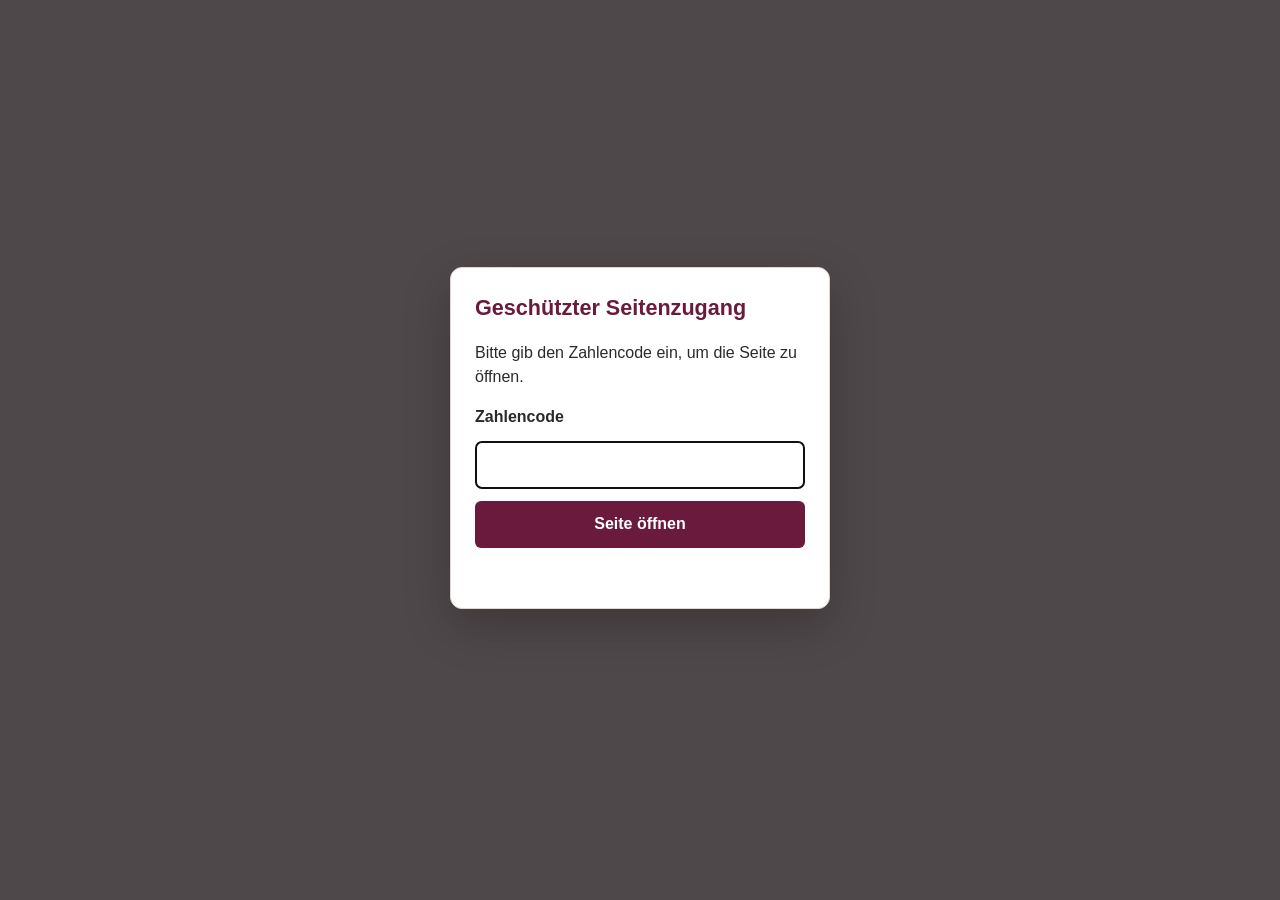
<file: links.html>
<!DOCTYPE html>
<html lang="de">
<head>
  <meta charset="UTF-8">
  <meta name="viewport" content="width=device-width, initial-scale=1.0">
  <title>Links &amp; Ressourcen – 25 Jahre TDL</title>
  <script>
    try {
      if (sessionStorage.getItem('tdl-access-granted') !== 'true') {
        document.documentElement.classList.add('access-locked');
      }
    } catch {
      document.documentElement.classList.add('access-locked');
    }
  </script>
  <link rel="stylesheet" href="styles.css?v=20261110-bilder">
  <script src="assets/access-gate.js" defer></script>
</head>
<body>
  <header class="site-header">
    <h1>TDL</h1>
  </header>

  <nav class="site-nav" aria-label="Hauptnavigation">
    <a href="news.html">News</a>
    <a href="2027.html">2027</a>
    <a href="bilder.html">Best of</a>
    <a href="historie.html">Historie 2002–2026</a>
    <a href="2026.html">2026</a>
    <a href="index.html">maexx69.de</a>
    <a href="links.html" aria-current="page">Links &amp; Ressourcen</a>
  </nav>

  <main>
    <section id="links">
      <h2>Links &amp; Ressourcen</h2>
      <p>Praktische Seiten für Tourenplanung, Training und Berge:</p>
      <ul class="resource-links">
        <li><a href="https://www.komoot.com/de-de" target="_blank" rel="noopener noreferrer">Komoot</a> – Touren planen und entdecken</li>
        <li><a href="https://www.strava.com/?hl=de-DE" target="_blank" rel="noopener noreferrer">Strava</a> – Aktivitäten und Training</li>
        <li><a href="https://www.quaeldich.de/" target="_blank" rel="noopener noreferrer">quäldich.de</a> – Pässe und Anstiege</li>
        <li><a href="https://bergauf.cc/" target="_blank" rel="noopener noreferrer">bergauf.cc</a> – Radsport und Berge</li>
      </ul>
    </section>
  </main>

  <footer class="site-footer">
    <p>Stand: 05.11.2026</p>
  </footer>
</body>
</html>
</file>
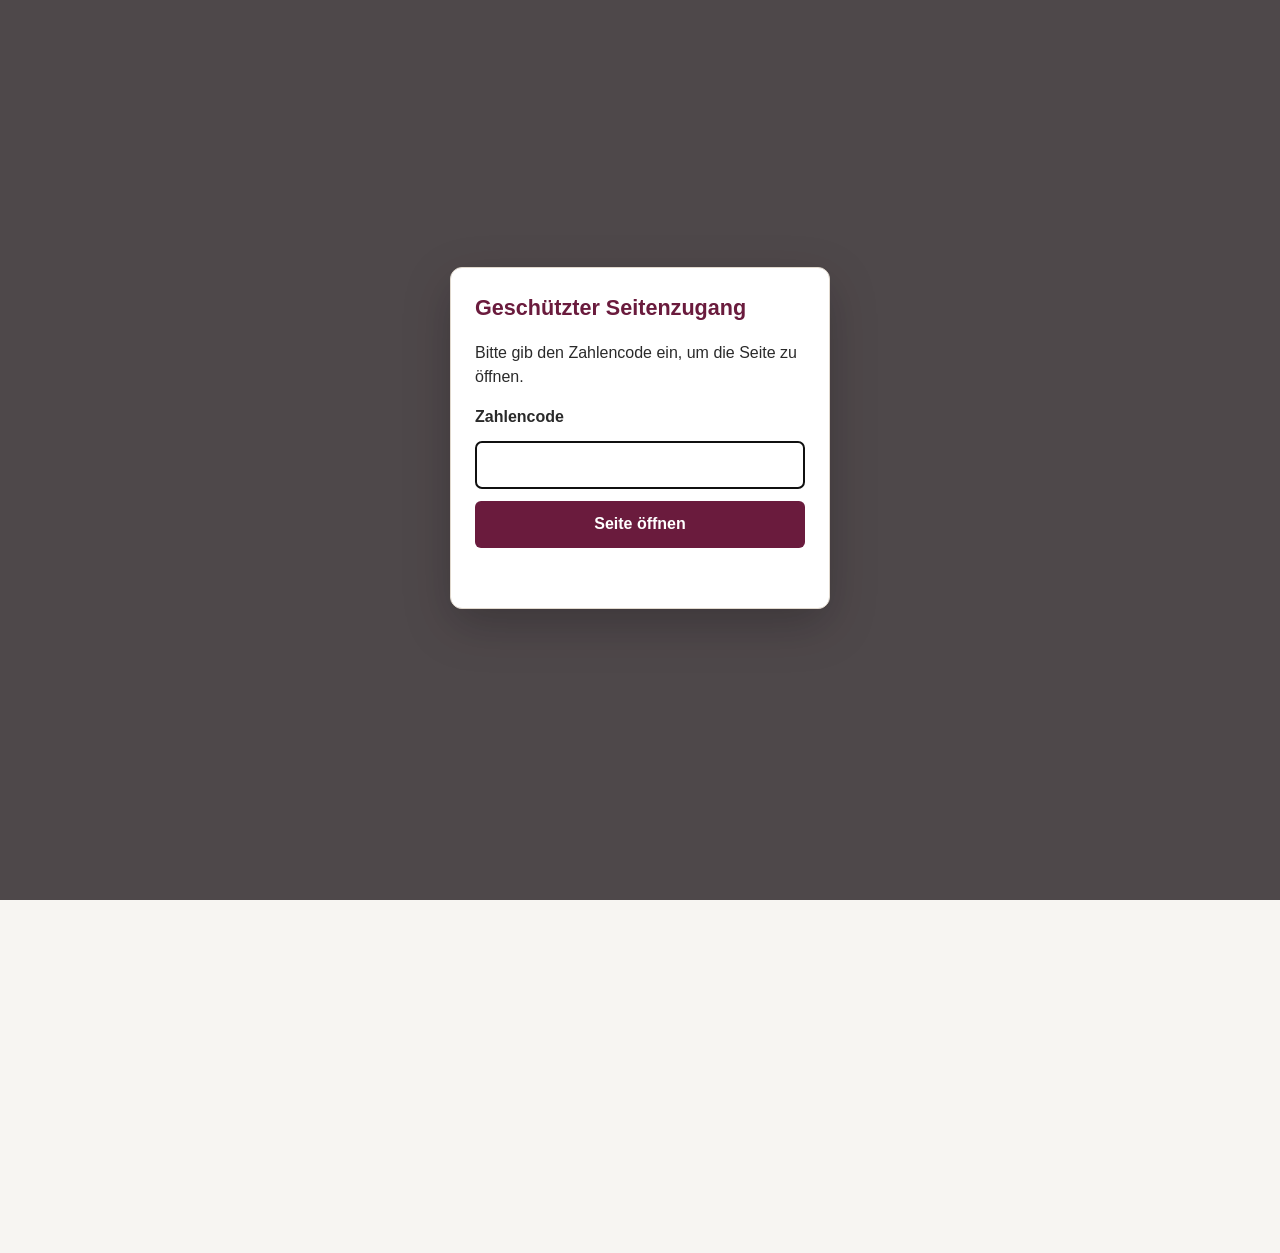
<file: news.html>
<!DOCTYPE html>
<html lang="de">
<head>
  <meta charset="UTF-8">
  <meta name="viewport" content="width=device-width, initial-scale=1.0">
  <title>News – 25 Jahre TDL</title>
  <script>
    try {
      if (sessionStorage.getItem('tdl-access-granted') !== 'true') {
        document.documentElement.classList.add('access-locked');
      }
    } catch {
      document.documentElement.classList.add('access-locked');
    }
  </script>
  <link rel="stylesheet" href="styles.css?v=20261110-bilder">
  <link rel="stylesheet" href="assets/news.css?v=20261110">
  <script src="assets/access-gate.js" defer></script>
  <script src="assets/news.js" defer></script>
  <script>
    const legacyPages = {
      '#historie': 'historie.html',
      '#strecke': '2026.html',
      '#jahr-2027': '2027.html',
      '#links': 'links.html'
    };
    const legacyPage = legacyPages[location.hash];
    if (legacyPage) location.replace(legacyPage + location.search + location.hash);
  </script>
</head>
<body>
  <header class="site-header">
    <h1>TDL</h1>
  </header>

  <nav class="site-nav" aria-label="Hauptnavigation">
    <a href="news.html" aria-current="page">News</a>
    <a href="2027.html">2027</a>
    <a href="bilder.html">Best of</a>
    <a href="historie.html">Historie 2002–2026</a>
    <a href="2026.html">2026</a>
    <a href="index.html">maexx69.de</a>
    <a href="links.html">Links &amp; Ressourcen</a>
  </nav>

  <main>
    <section id="news" class="news-page">
      <div class="news-heading">
        <p class="news-eyebrow">Tour der Leiden</p>
        <h2>News</h2>
        <p>Neuigkeiten und Nachrichten aus unserer Runde.</p>
      </div>
      <div id="news-posts" aria-label="Neue Beiträge"></div>
      <p id="news-list-status" role="status" aria-live="polite">Beiträge werden geladen …</p>
      <button id="news-more" class="news-more" type="button" hidden>Weitere Beiträge laden</button>
      <article class="news-post news-announcement">
        <h3><time datetime="2026-11-08">08.11.2026</time></h3>
        <p>Die Routen für 2027 sind online – bitte stimmt für eure bevorzugte Variante ab.</p>
        <p><a class="history-cta" href="2027.html#abstimmung">Routen 2027 ansehen und abstimmen</a></p>
      </article>
      <form id="news-form" class="news-form">
        <div class="news-form-heading">
          <h3>Neuen Beitrag schreiben</h3>
          <p>Dein Beitrag erscheint sofort und ist öffentlich lesbar.</p>
        </div>
        <label for="news-author">Dein Name</label>
        <input id="news-author" name="author" maxlength="80" autocomplete="name" placeholder="Wie heißt du?" required>
        <label for="news-message">Dein Beitrag</label>
        <textarea id="news-message" name="message" maxlength="3000" rows="5" placeholder="Was möchtest du mit der Runde teilen?" required></textarea>
        <button type="submit">Beitrag veröffentlichen</button>
        <p id="news-form-status" role="status" aria-live="polite"></p>
      </form>
    </section>
  </main>

  <footer class="site-footer">
    <p>Stand: 08.11.2026</p>
  </footer>
</body>
</html>
</file>
<file: assets/recipe-gate.css>
.access-locked body > :not(.access-gate) {
  visibility: hidden;
}

.access-gate {
  position: fixed;
  inset: 0;
  z-index: 2000;
  display: grid;
  place-items: center;
  padding: 1rem;
  background: rgba(31, 24, 28, 0.78);
  visibility: visible;
}

.access-gate .access-gate-panel {
  width: min(100%, 380px);
  padding: 1.5rem;
  border: 1px solid #e5dfd3;
  border-radius: 12px;
  background: #fffefa;
  box-shadow: 0 16px 48px rgba(0, 0, 0, 0.24);
}

.access-gate-panel h1 {
  margin: 0;
  color: #4b132b;
  font: 700 1.35rem/1.3 "Segoe UI", Arial, sans-serif;
  letter-spacing: normal;
}

.access-gate-panel form {
  display: grid;
  gap: 0.75rem;
}

.access-gate-panel label {
  font-weight: 600;
}

.access-gate-panel input {
  width: 100%;
  padding: 0.7rem 0.8rem;
  border: 1px solid #e5dfd3;
  border-radius: 6px;
  font: inherit;
}

.access-gate-panel button {
  padding: 0.7rem 1rem;
  border: 0;
  border-radius: 6px;
  background: #6a1b3d;
  color: #fff;
  cursor: pointer;
  font: inherit;
  font-weight: 700;
}

.access-gate-error {
  min-height: 1.5em;
  margin: 0;
  color: #a11b1b;
}
</file>
<file: styles.css>
:root {
  --color-primary: #6a1b3d;
  --color-accent: #d4af37;
  --color-bg: #f7f5f2;
  --color-card-bg: #ffffff;
  --color-border: #e0d8cd;
  --color-text: #2a2a2a;
}

* {
  box-sizing: border-box;
}

body {
  margin: 0;
  font-family: "Segoe UI", Arial, sans-serif;
  background: var(--color-bg);
  color: var(--color-text);
  line-height: 1.5;
}

.access-locked body > :not(.access-gate) {
  visibility: hidden;
}

.access-gate {
  position: fixed;
  inset: 0;
  z-index: 2000;
  display: grid;
  place-items: center;
  padding: 1rem;
  background: rgba(31, 24, 28, 0.78);
  visibility: visible;
}

.access-gate-panel {
  width: min(100%, 380px);
  padding: 1.5rem;
  border: 1px solid var(--color-border);
  border-radius: 12px;
  background: var(--color-card-bg);
  box-shadow: 0 16px 48px rgba(0, 0, 0, 0.24);
}

.access-gate-panel h1 {
  margin: 0;
  color: var(--color-primary);
  font-size: 1.35rem;
}

.access-gate-panel form {
  display: grid;
  gap: 0.75rem;
}

.access-gate-panel label {
  font-weight: 600;
}

.access-gate-panel input {
  width: 100%;
  padding: 0.7rem 0.8rem;
  border: 1px solid var(--color-border);
  border-radius: 6px;
  font: inherit;
}

.access-gate-panel button {
  padding: 0.7rem 1rem;
  border: 0;
  border-radius: 6px;
  background: var(--color-primary);
  color: #fff;
  cursor: pointer;
  font: inherit;
  font-weight: 700;
}

.access-gate-error {
  min-height: 1.5em;
  margin: 0;
  color: #a11b1b;
}

.site-header {
  background: var(--color-primary);
  color: #fff;
  padding: 1.5rem 2rem;
}

.site-header h1 {
  margin: 0 0 0.25rem 0;
  font-size: 1.75rem;
}

.subtitle {
  margin: 0;
  opacity: 0.9;
}

.site-nav {
  display: flex;
  flex-wrap: wrap;
  gap: 1rem;
  background: #fff;
  border-bottom: 1px solid var(--color-border);
  padding: 0.75rem 2rem;
  position: sticky;
  top: 0;
}

.site-nav a {
  color: var(--color-primary);
  text-decoration: none;
  font-weight: 600;
}

.site-nav a:hover,
.site-nav a[aria-current="page"] {
  color: var(--color-accent);
}

.site-nav a[aria-current="page"] {
  text-decoration: underline;
  text-underline-offset: 0.25em;
}

.resource-links {
  display: grid;
  gap: 0.75rem;
  padding-left: 1.5rem;
}

.resource-links a {
  color: var(--color-primary);
  font-weight: 700;
}

.history-cta {
  display: inline-block;
  padding: 0.7rem 1rem;
  border-radius: 6px;
  background: var(--color-primary);
  color: #fff;
  font-weight: 700;
  text-decoration: none;
}

.history-cta:hover {
  background: #4f142d;
}

.news-form {
  display: grid;
  gap: 0.6rem;
  margin-bottom: 1.5rem;
  padding: 1rem;
  border: 1px solid var(--color-border);
  border-radius: 8px;
  background: #fbf7f1;
}

.news-form h3,
.news-form p {
  margin: 0;
}

.news-form label {
  font-weight: 600;
}

.news-form input,
.news-form textarea {
  width: 100%;
  padding: 0.7rem;
  border: 1px solid var(--color-border);
  border-radius: 6px;
  font: inherit;
}

.news-form textarea {
  resize: vertical;
}

.news-form button,
.news-more {
  justify-self: start;
  padding: 0.7rem 1rem;
  border: 0;
  border-radius: 6px;
  background: var(--color-primary);
  color: #fff;
  cursor: pointer;
  font: inherit;
  font-weight: 700;
}

.news-form button:disabled,
.news-more:disabled {
  opacity: 0.65;
  cursor: wait;
}

.news-post {
  padding: 1rem 0;
  border-bottom: 1px solid var(--color-border);
}

.news-post h3 {
  margin: 0;
}

.news-post p {
  white-space: pre-wrap;
  overflow-wrap: anywhere;
}

.history-year-grid {
  display: grid;
  grid-template-columns: repeat(auto-fit, minmax(260px, 1fr));
  gap: 0.6rem;
}

.history-year {
  min-width: 0;
  border: 1px solid var(--color-border);
  border-radius: 6px;
  background: #fbf7f1;
}

.history-year[class*="history-year-"] {
  border-left: 4px solid var(--history-year-color, var(--color-border));
}

.history-year[class*="history-year-"] summary {
  color: var(--history-year-color, var(--color-primary));
}

.history-year-2023 {
  --history-year-color: #117733;
}

.history-year-2024 {
  --history-year-color: #a67500;
}

.history-year-2025 {
  --history-year-color: #aa4499;
}

.history-year summary {
  padding: 0.65rem 0.8rem;
  color: var(--color-primary);
  cursor: pointer;
  font-weight: 700;
}

.history-year p {
  margin: 0;
  padding: 0 0.8rem 0.75rem;
  color: #7a6d5b;
  font-size: 0.9rem;
}

.history-routes {
  display: grid;
  gap: 0.35rem;
  margin: 0;
  padding: 0 0.8rem 0.8rem 2rem;
}

.history-routes a {
  color: var(--color-primary);
  font-weight: 600;
}

main {
  max-width: 1100px;
  margin: 0 auto;
  padding: 1.5rem 2rem 3rem;
}

section {
  background: var(--color-card-bg);
  border: 1px solid var(--color-border);
  border-radius: 8px;
  padding: 1.25rem 1.5rem;
  margin-bottom: 1.5rem;
}

section h2 {
  margin-top: 0;
  color: var(--color-primary);
  border-bottom: 2px solid var(--color-accent);
  padding-bottom: 0.4rem;
}

.chart-image {
  max-width: 100%;
  border: 1px solid var(--color-border);
  border-radius: 4px;
}

.site-footer {
  text-align: center;
  padding: 1rem;
  color: #776;
  font-size: 0.85rem;
}

.route-intro {
  margin-top: 0;
  color: #5f4d3d;
}

.route-map {
  min-height: 460px;
  border: 1px solid var(--color-border);
  border-radius: 10px;
  overflow: hidden;
  margin: 0.9rem 0 1.1rem;
  background: #f2f6f8;
}

.leaflet-map {
  min-height: 460px;
}

.route-map-empty {
  margin: 0;
  padding: 1rem;
  color: #7a6d5b;
  font-style: italic;
}

.leaflet-photo-marker img {
  width: 48px;
  height: 48px;
  border-radius: 50%;
  object-fit: cover;
  border: 2px solid #fff;
  box-shadow: 0 2px 8px rgba(0, 0, 0, 0.22);
}

.route-map-fallback {
  display: grid;
  grid-template-columns: 1fr;
  gap: 0.65rem;
  padding: 0.65rem;
  height: 100%;
}

.route-map-fallback svg {
  width: 100%;
  height: 360px;
  display: block;
  border-radius: 8px;
  background: linear-gradient(180deg, #eef4f7 0%, #dcebf1 100%);
}

.route-map-legend {
  list-style: none;
  display: grid;
  grid-template-columns: repeat(auto-fit, minmax(220px, 1fr));
  gap: 0.45rem 0.8rem;
  margin: 0;
  padding: 0.2rem 0.3rem 0.4rem;
}

.route-map-legend li {
  display: flex;
  align-items: center;
  gap: 0.5rem;
  font-size: 0.84rem;
  color: #4d402f;
  line-height: 1.3;
}

.route-map-legend span {
  width: 14px;
  height: 14px;
  border-radius: 3px;
  flex: 0 0 14px;
}

.route-list {
  list-style: none;
  padding: 0;
  margin: 1rem 0 1.25rem;
  display: grid;
  gap: 0.6rem;
}

.route-list li {
  padding: 0.7rem 0.9rem;
  border: 1px solid var(--color-border);
  border-radius: 6px;
  background: #fbf7f1;
}

.route-downloads {
  display: flex;
  flex-wrap: wrap;
  gap: 0.75rem;
  margin-top: 0.4rem;
}

.route-downloads a {
  color: var(--color-primary);
  font-weight: 600;
}

.route-summary {
  margin: 0.8rem 0;
  padding: 0.8rem 1rem;
  border: 1px solid var(--color-border);
  border-radius: 8px;
  background: #fbf7f1;
  color: var(--color-primary);
  font-weight: 800;
}

.route-stage-stats {
  color: #5f4d3d;
  font-weight: 600;
}

.route-vote {
  margin-top: 1.5rem;
  padding: 1rem;
  border: 1px solid var(--color-border);
  border-radius: 8px;
  background: #fbf7f1;
}

.route-vote h3 {
  margin-top: 0;
  color: var(--color-primary);
}

.route-note {
  color: #7a6d5b;
  font-style: italic;
}

.route-item {
  display: flex;
  flex-direction: column;
  gap: 0.85rem;
  padding: 0.9rem 1rem;
  border: 1px solid var(--color-border);
  border-radius: 8px;
  background: linear-gradient(180deg, #fcfaf7 0%, #f7f1e8 100%);
}

.route-heading {
  display: flex;
  flex-direction: column;
  gap: 0.35rem;
}

.route-photos-details {
  border-top: 1px solid var(--color-border);
  padding-top: 0.65rem;
}

.route-photos-label {
  margin: 0;
  color: var(--color-primary);
  font-weight: 800;
  font-size: 0.95rem;
  letter-spacing: 0.02em;
  cursor: pointer;
}

.route-photos-details[open] .route-photos-label {
  margin-bottom: 0.65rem;
}

.route-photos {
  display: grid;
  grid-template-columns: repeat(auto-fill, minmax(140px, 1fr));
  gap: 0.7rem;
}

.route-photo-card {
  margin: 0;
  padding: 0;
  width: 100%;
  aspect-ratio: 1 / 1;
  border: 1px solid var(--color-border);
  border-radius: 8px;
  overflow: hidden;
  background: #fff;
  cursor: pointer;
  box-shadow: 0 2px 8px rgba(0, 0, 0, 0.06);
}

.route-photo-card:focus-visible {
  outline: 3px solid var(--color-primary);
  outline-offset: 2px;
}

.route-photo-card a {
  display: block;
  width: 100%;
  height: 100%;
}

.route-photo-card img {
  display: block;
  width: 100%;
  height: 100%;
  object-fit: cover;
}

.year-variant-grid {
  display: grid;
  grid-template-columns: repeat(auto-fit, minmax(min(100%, 300px), 1fr));
  gap: 1rem;
}

.year-variant {
  min-width: 0;
  border: 1px solid var(--color-border);
  border-radius: 8px;
  padding: 1rem;
  background: #fbf7f1;
}

.year-variant h3 {
  margin: 0 0 0.75rem;
  color: var(--color-primary);
}

.year-file-list {
  list-style: none;
  display: grid;
  gap: 0.5rem;
  margin: 0;
  padding: 0;
}

.year-file-list a {
  color: var(--color-primary);
  overflow-wrap: anywhere;
}

.year-empty {
  margin-bottom: 0;
  color: #7a6d5b;
  font-style: italic;
}

.year-route-map {
  min-height: 480px;
}

.history-route-map {
  min-height: 480px;
}

.year-map-controls {
  display: flex;
  flex-wrap: wrap;
  gap: 0.6rem 1rem;
  margin: 0.75rem 0;
}

.year-map-variant {
  display: inline-flex;
  align-items: center;
  gap: 0.4rem;
  color: var(--color-text);
  font-size: 0.9rem;
}

.year-map-variant input {
  margin: 0;
}

.year-map-swatch {
  width: 1.2rem;
  height: 0.25rem;
  border-radius: 2px;
}

.history-map-swatch {
  width: 1.2rem;
  height: 0.25rem;
  border-radius: 2px;
}

.year-map-variant:has(input:disabled) {
  color: #7a6d5b;
}

.route-map-status {
  color: #7a6d5b;
  font-size: 0.9rem;
  margin: 0 0 1rem;
}

.route-map-status:empty {
  display: none;
}

@media (max-width: 600px) {
  .site-header {
    padding: 1rem;
  }

  .site-nav {
    gap: 0.6rem;
    padding: 0.65rem 1rem;
  }

  main {
    padding: 1rem 1rem 2rem;
  }

  section {
    padding: 1rem;
  }

  .history-year-grid {
    grid-template-columns: 1fr;
  }
}

.gallery-grid {
  display: grid;
  grid-template-columns: repeat(auto-fill, minmax(160px, 1fr));
  gap: 0.6rem;
}

.gallery-item {
  margin: 0;
  aspect-ratio: 1 / 1;
}

.gallery-grid img {
  width: 100%;
  height: 100%;
  object-fit: cover;
  border-radius: 4px;
  border: 1px solid var(--color-border);
  display: block;
  background: linear-gradient(110deg, #f2ece3 8%, #e8dece 18%, #f2ece3 33%);
  background-size: 200% 100%;
}

.gallery-item.is-loading img {
  animation: loading-shimmer 1.2s linear infinite;
}

.gallery-videos {
  margin-top: 1rem;
  font-size: 0.9rem;
}

.gallery-videos a {
  color: var(--color-primary);
}

.lightbox {
  position: fixed;
  top: 0;
  left: 0;
  right: 0;
  bottom: 0;
  background: rgba(0, 0, 0, 0.9);
  display: flex;
  align-items: center;
  justify-content: center;
  z-index: 1000;
}

.lightbox[hidden] {
  display: none;
}

.lightbox-image {
  max-width: 85vw;
  max-height: 80vh;
  border-radius: 4px;
}

.lightbox-close,
.lightbox-prev,
.lightbox-next,
.lightbox-play {
  position: absolute;
  background: rgba(255, 255, 255, 0.15);
  color: #fff;
  border: none;
  cursor: pointer;
  border-radius: 4px;
  padding: 0.5rem 0.75rem;
  font-size: 1.2rem;
}

.lightbox-close {
  top: 1rem;
  right: 1rem;
  font-size: 1.8rem;
  line-height: 1;
}

.lightbox-prev {
  left: 1rem;
  top: 50%;
  transform: translateY(-50%);
}

.lightbox-next {
  right: 1rem;
  top: 50%;
  transform: translateY(-50%);
}

.lightbox-play {
  bottom: 1.5rem;
  left: 50%;
  transform: translateX(-50%);
  font-size: 0.9rem;
  z-index: 1;
}

.lightbox-counter {
  position: absolute;
  bottom: 1.5rem;
  right: 1.5rem;
  color: #fff;
  font-size: 0.85rem;
  margin: 0;
  pointer-events: none;
}

.lightbox-caption {
  position: absolute;
  bottom: 1.6rem;
  left: 1.5rem;
  right: 8rem;
  color: #fff;
  font-size: 0.85rem;
  margin: 0;
  pointer-events: none;
}

@keyframes loading-shimmer {
  0% {
    background-position: 200% 0;
  }
  100% {
    background-position: -200% 0;
  }
}
</file>
<file: assets/news.css>
.news-page {
  padding: clamp(1.25rem, 3vw, 2.5rem);
}

.news-heading {
  margin-bottom: 1.75rem;
}

.news-heading .news-eyebrow {
  margin: 0 0 0.35rem;
  color: #806329;
  font-size: 0.75rem;
  font-weight: 700;
  letter-spacing: 0.12em;
  text-transform: uppercase;
}

.news-heading h2 {
  margin: 0 0 0.5rem;
  padding: 0;
  border: 0;
  font-size: clamp(2rem, 4vw, 2.7rem);
  line-height: 1.15;
}

.news-heading > p:last-child {
  margin: 0;
  color: #695b55;
}

.news-form {
  gap: 0.65rem;
  margin-top: 2rem;
  padding: clamp(1.15rem, 3vw, 1.75rem);
  border: 1px solid #e8d9cf;
  border-radius: 14px;
  background: #fbf7f3;
}

.news-form-heading {
  margin-bottom: 0.55rem;
}

.news-form-heading h3 {
  color: var(--color-primary);
  font-size: 1.2rem;
}

.news-form-heading p {
  margin-top: 0.25rem;
  color: #695b55;
  font-size: 0.92rem;
}

.news-form label {
  color: #4a3339;
  font-size: 0.9rem;
}

.news-form input,
.news-form textarea {
  min-width: 0;
  padding: 0.8rem 0.9rem;
  border: 1px solid #cbbdb7;
  border-radius: 8px;
  background: #fff;
  color: var(--color-text);
}

.news-form input:focus-visible,
.news-form textarea:focus-visible,
.news-form button:focus-visible,
.news-more:focus-visible {
  outline: 3px solid #bd8f42;
  outline-offset: 2px;
}

.news-form button,
.news-more {
  margin-top: 0.35rem;
  border-radius: 8px;
}

.news-form button:not(:disabled):hover,
.news-more:not(:disabled):hover {
  background: #4f142d;
}

#news-form-status:empty,
#news-list-status:empty {
  display: none;
}

.news-post {
  margin: 0 0 0.85rem;
  padding: 1.15rem 1.25rem;
  border: 1px solid var(--color-border);
  border-left: 4px solid #c9a13f;
  border-radius: 10px;
  background: #fff;
}

.news-post h3 {
  color: var(--color-primary);
  overflow-wrap: anywhere;
}

.news-post time {
  color: #6f5c53;
  font-size: 0.85rem;
}

.news-post p {
  margin: 0.65rem 0 0;
}

.news-announcement {
  background: #fcfaf6;
}
</file>
